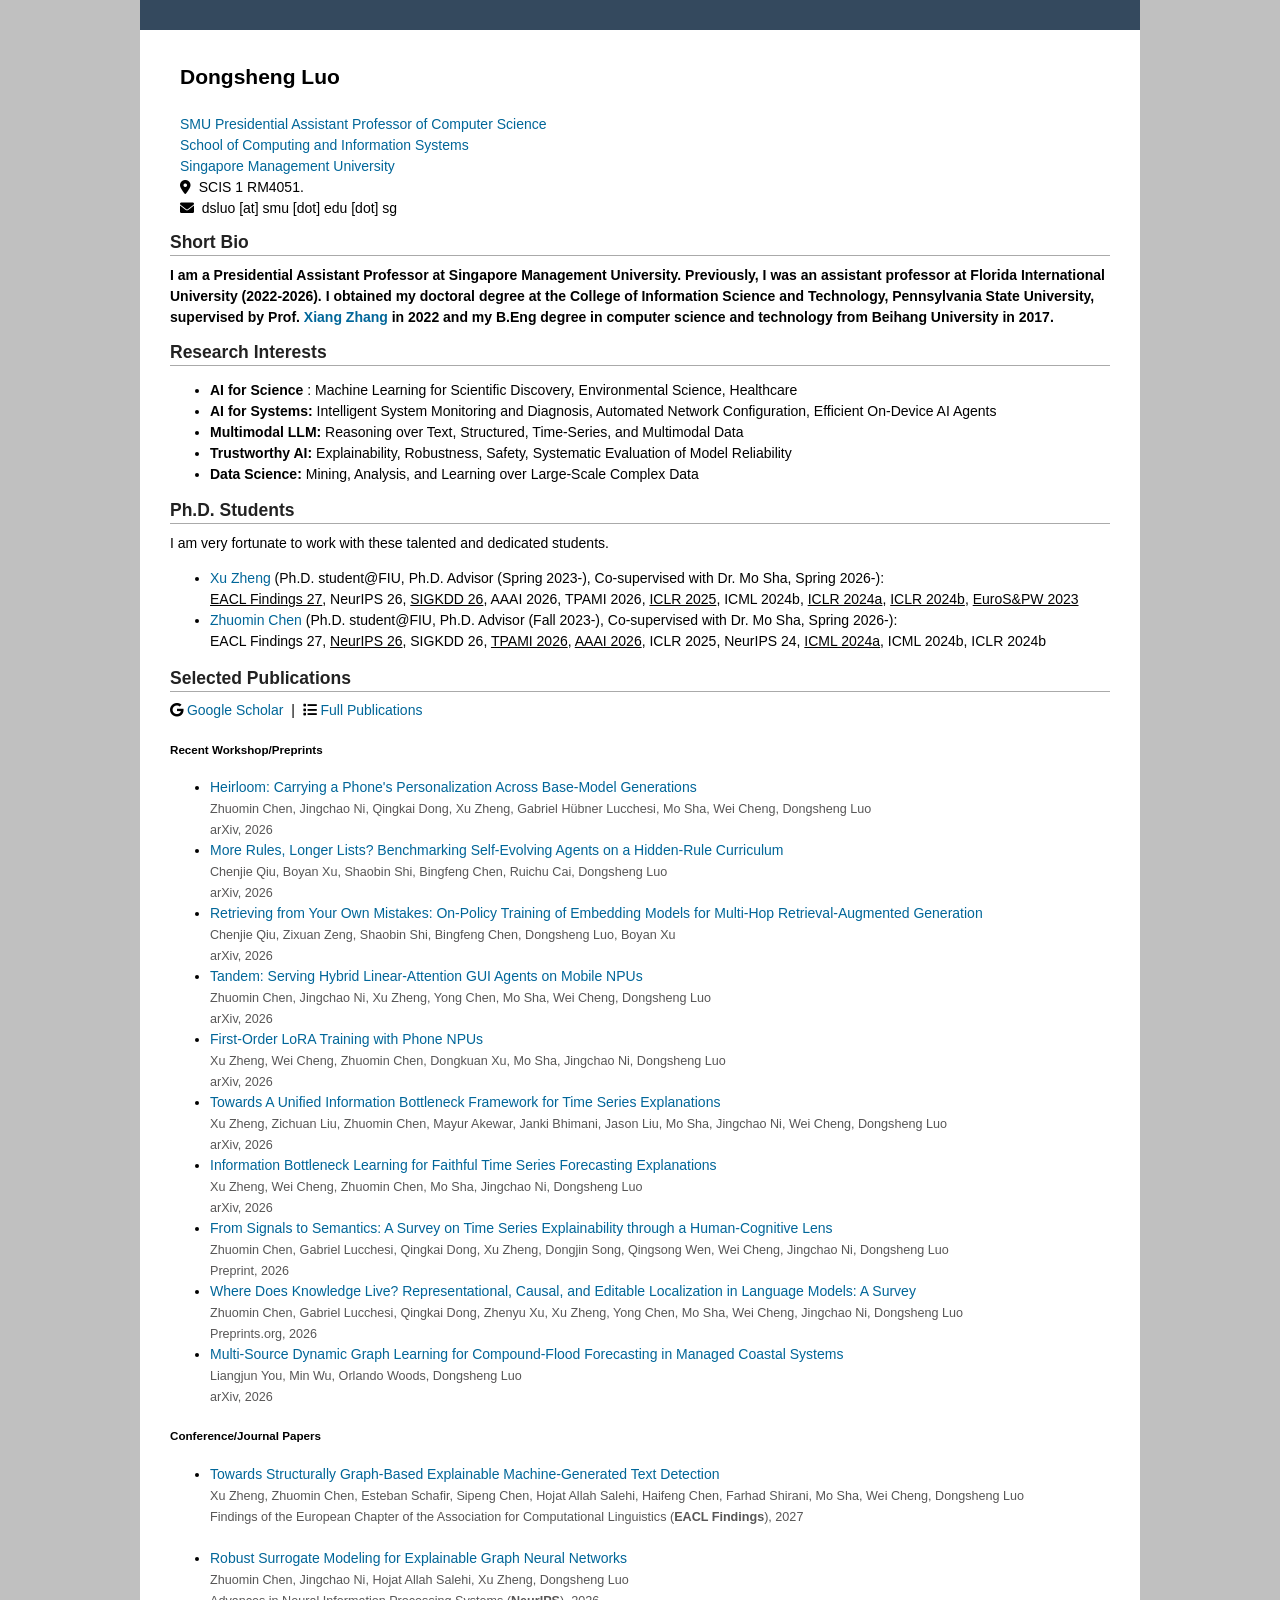
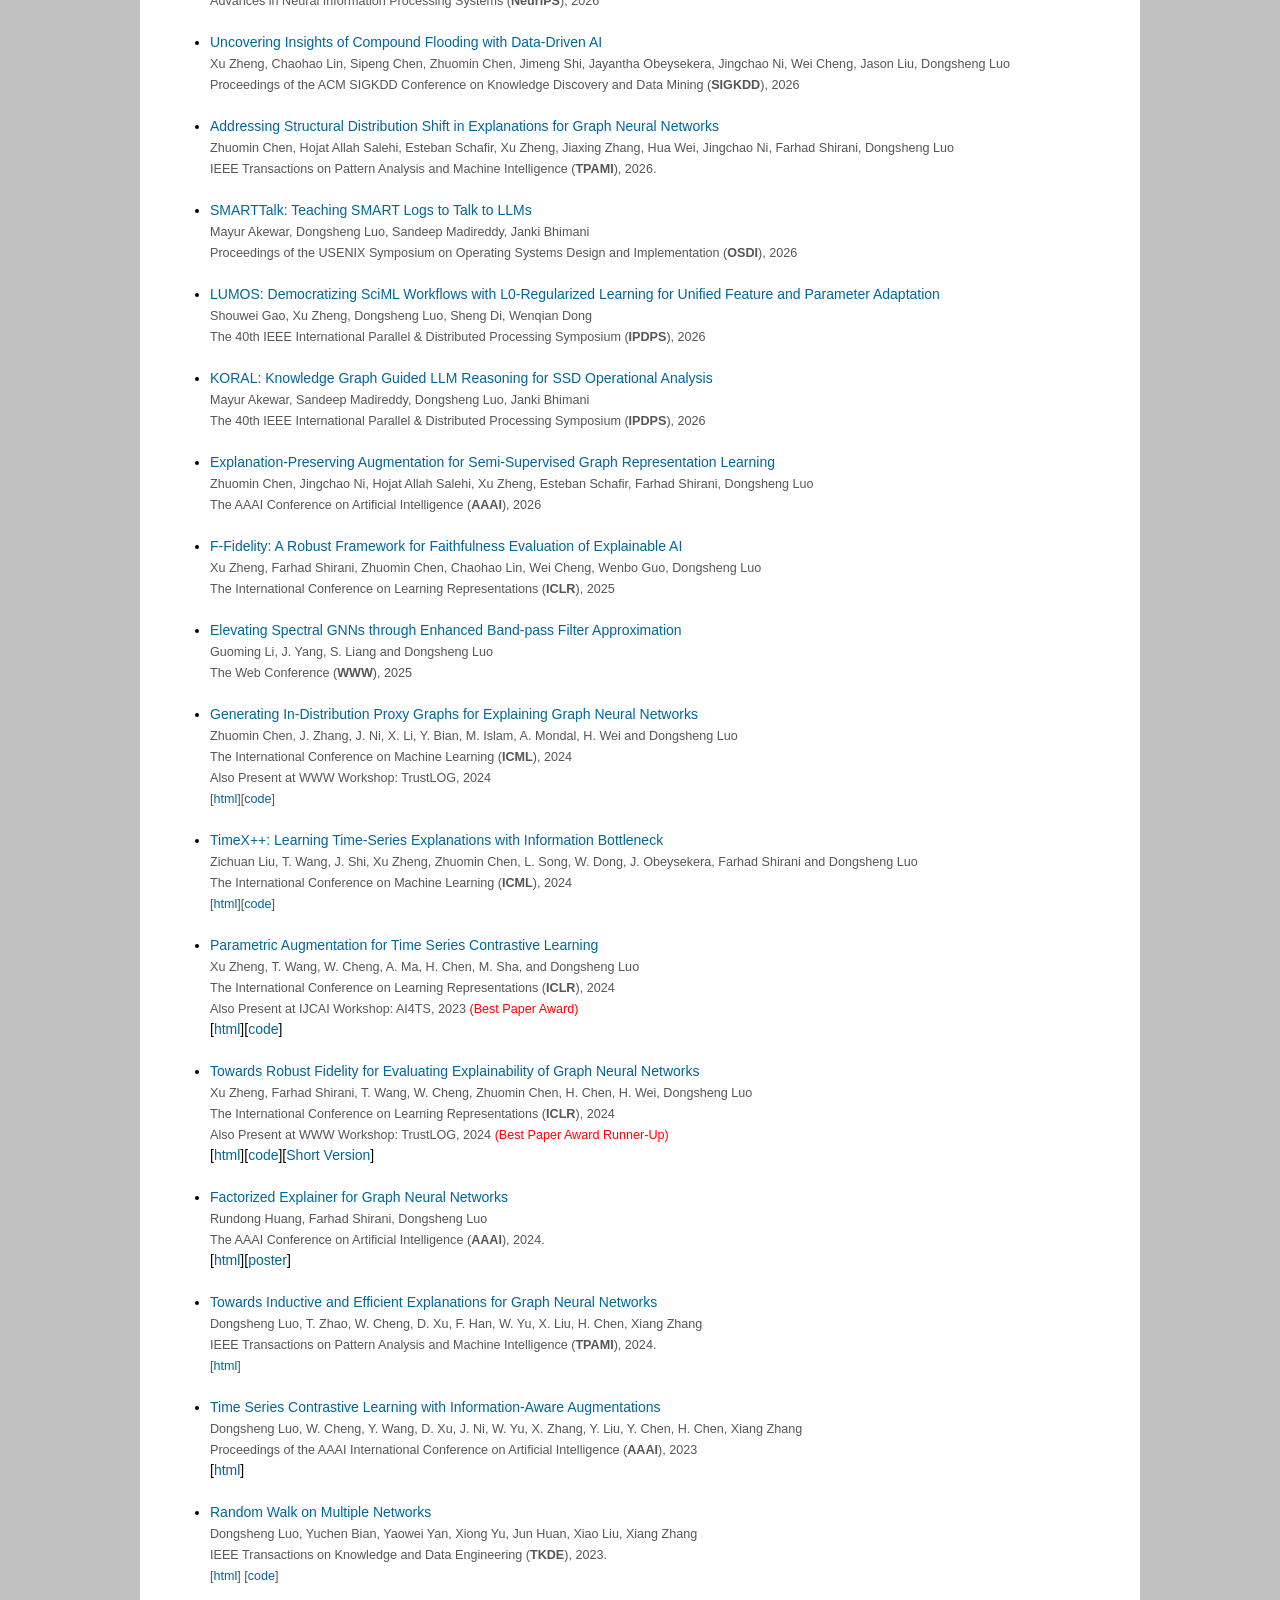
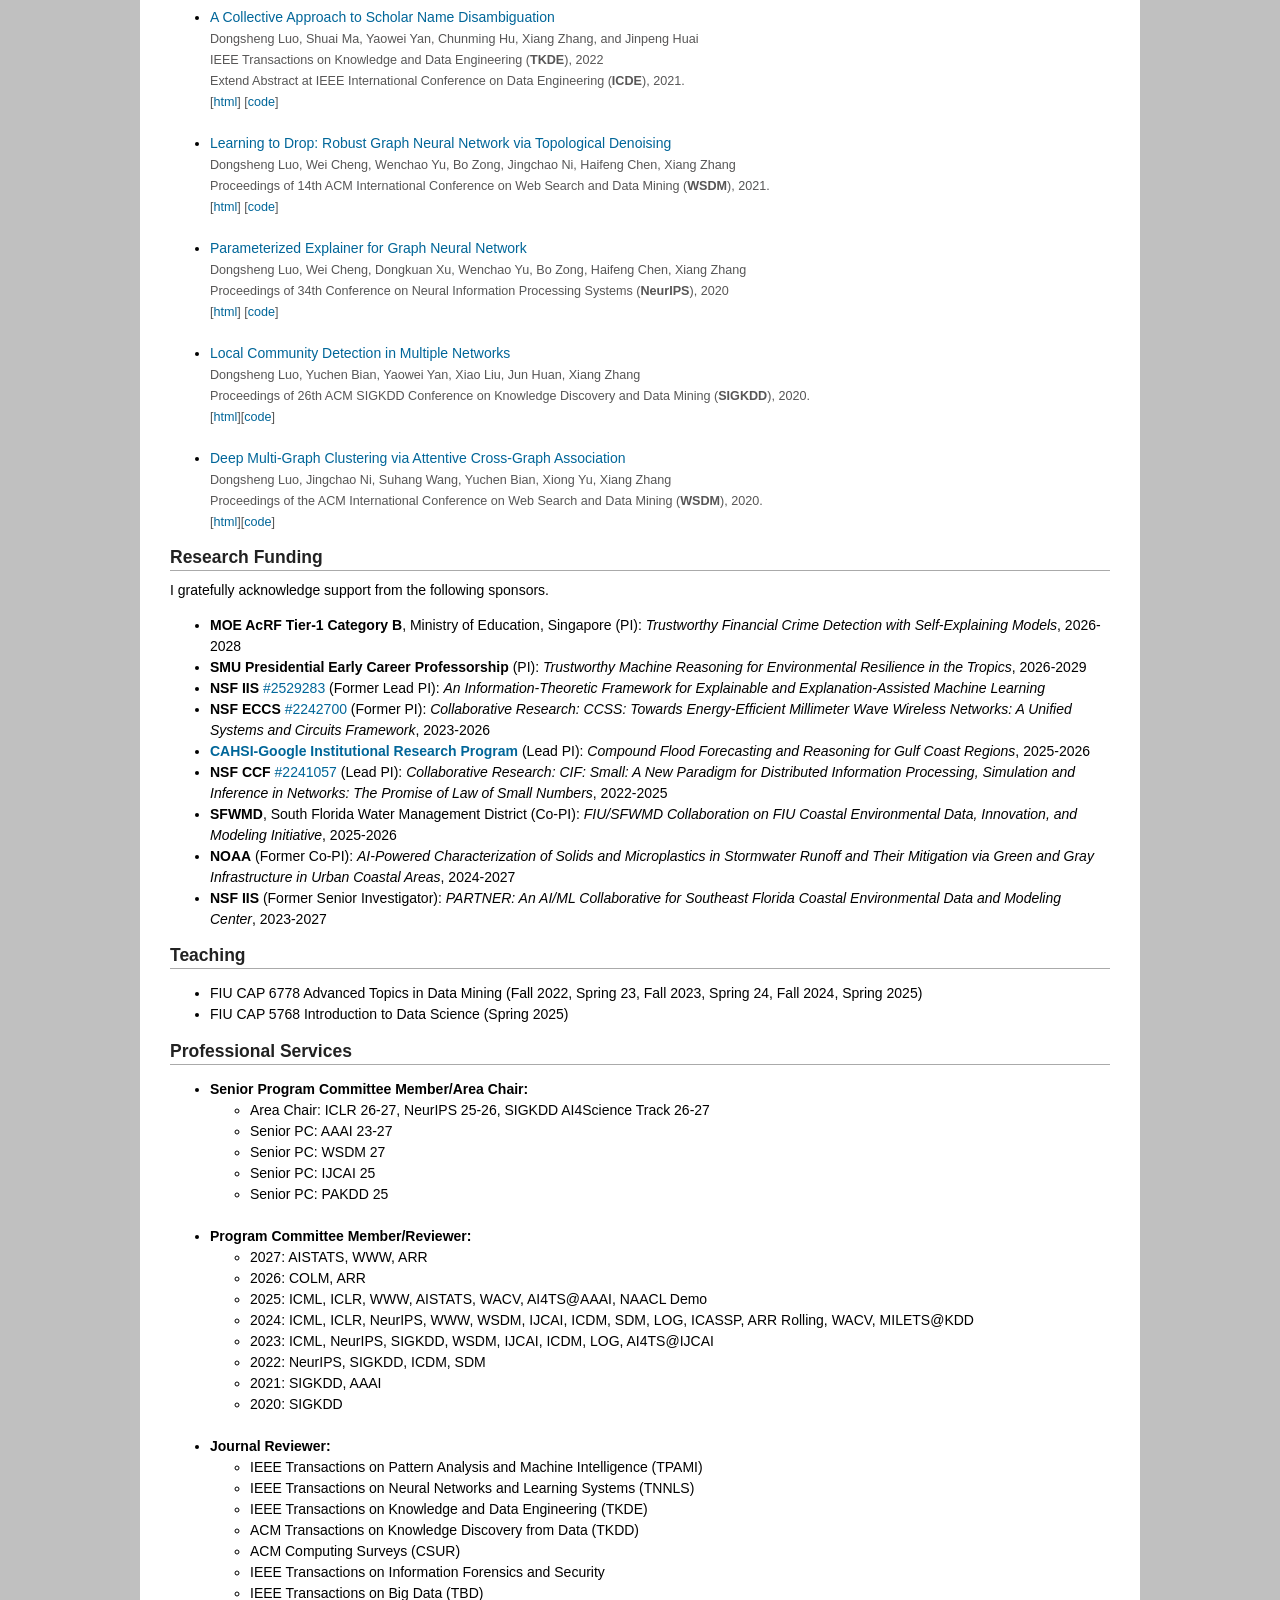
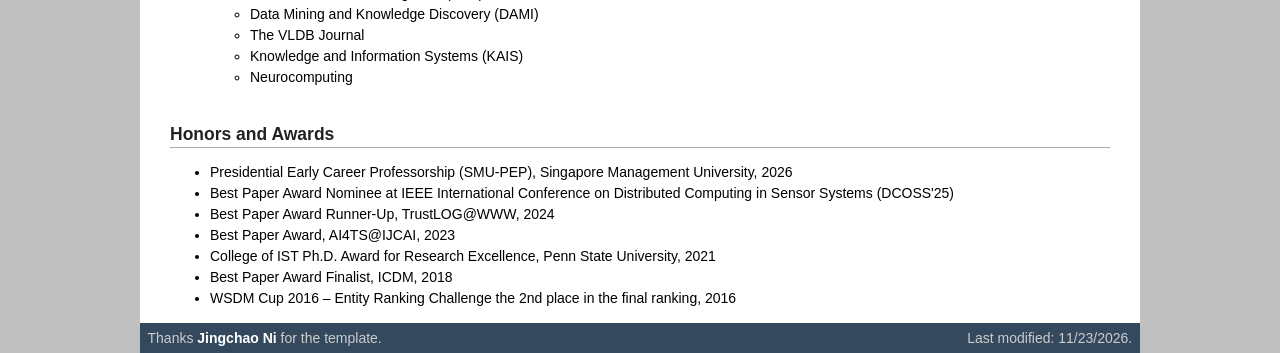
<file: index.html>
<!doctype html>
<html lang="{{ site.lang | default: "en-US" }}">
  <head>
    <meta charset="utf-8">
    <meta http-equiv="X-UA-Compatible" content="chrome=1">

    <link rel="stylesheet" type="text/css" href="style.css">
    <link rel="stylesheet" href="https://cdnjs.cloudflare.com/ajax/libs/font-awesome/6.0.0/css/all.min.css" integrity="sha512-9usAa10IRO0HhonpyAIVpjrylPvoDwiPUiKdWk5t3PyolY1cOd4DSE0Ga+ri4AuTroPR5aQvXU9xC6qOPnzFeg==" crossorigin="anonymous" referrerpolicy="no-referrer" />
    <link rel="shortcut icon" href="image/favicon.png">

    <title>Dongsheng Luo</title>
  </head>

  <div class="header"></div>
  
  <body>
    <div class="wrapper">
    <header>
      <table class="imgtable">
        <tr>
          <td>
          </td>
          <td>
              <h3>Dongsheng Luo</h3><br />
           <a href="https://computing.smu.edu.sg/faculty/profile/8626/luo-dongsheng-8626">
            SMU Presidential Assistant Professor of Computer Science </a> <br />
              <a href="https://computing.smu.edu.sg/">School of Computing and Information Systems</a><br />
              <a href="http://www.smu.edu.sg/">Singapore Management University</a><br />
            <i class="fa-solid fa-location-dot"></i>&nbsp; SCIS 1 RM4051.<br />
              <i class="fa-solid fa-envelope"></i>&nbsp; dsluo [at] smu [dot] edu [dot] sg
          </td>
        </tr>
      </table>
    </header>

    <section>

    <h2 id="header-3">Short Bio</h2>
      


<p><b>I am a Presidential Assistant Professor at Singapore Management University. Previously, I was an assistant professor at Florida International University (2022-2026). I obtained my doctoral degree at the College of Information Science and Technology, Pennsylvania State University, supervised by Prof. <a href="https://faculty.ist.psu.edu/xzz89/">Xiang Zhang</a> in 2022 and my B.Eng degree in computer science and technology from Beihang University in 2017.</b></p>

    <h2 id="header-3">Research Interests</h2>
      <ul>
      <li> <b> AI for Science </b>: Machine Learning for Scientific Discovery, Environmental Science, Healthcare</li>
      <li> <b> AI for Systems: </b> Intelligent System Monitoring and Diagnosis, Automated Network Configuration, Efficient On-Device AI Agents</li>
      <li> <b> Multimodal LLM: </b> Reasoning over Text, Structured, Time-Series, and Multimodal Data</li>
      <li> <b> Trustworthy AI: </b> Explainability, Robustness, Safety, Systematic Evaluation of Model Reliability</li>
      <li> <b> Data Science: </b> Mining, Analysis, and Learning over Large-Scale Complex Data</li>
      </ul>


    <h2 id="header-3">Ph.D. Students</h2>
    <p>I am very fortunate to work with these talented and dedicated students.</p>
    <ul>
      <li><a href="https://scholar.google.com/citations?user=TMu7RcwAAAAJ&hl=en"> Xu Zheng </a> (Ph.D. student@FIU, Ph.D. Advisor (Spring 2023-), Co-supervised with Dr. Mo Sha, Spring 2026-):<br>
        <u>EACL Findings 27</u>, NeurIPS 26, <u>SIGKDD 26</u>, AAAI 2026, TPAMI 2026, <u>ICLR 2025</u>, ICML 2024b, <u>ICLR 2024a</u>, <u>ICLR 2024b</u>, <u>EuroS&PW 2023</u></li>
      <li><a href="https://scholar.google.com/citations?user=AICXb3IAAAAJ&hl=en">Zhuomin Chen </a> (Ph.D. student@FIU, Ph.D. Advisor (Fall 2023-), Co-supervised with Dr. Mo Sha, Spring 2026-):<br>
        EACL Findings 27, <u>NeurIPS 26</u>, SIGKDD 26, <u>TPAMI 2026</u>, <u>AAAI 2026</u>, ICLR 2025, NeurIPS 24, <u>ICML 2024a</u>, ICML 2024b, ICLR 2024b</li>
    </ul>


    <h2 id="header-3">Selected Publications</h2>

<p><i class="fa-brands fa-google"></i> <a href="https://scholar.google.com/citations?hl=en&user=6Ih5XVkAAAAJ&view_op=list_works&sortby=pubdate">Google Scholar</a> &nbsp;|&nbsp; <i class="fa-solid fa-list"></i> <a href="full_publications.html">Full Publications</a></p>

    <h5 id="header-4">Recent Workshop/Preprints</h2>
     
     <ul>
     <li>
        <a href="https://arxiv.org/abs/2611.00650">Heirloom: Carrying a Phone's Personalization Across Base-Model Generations</a><br/>
        <l> Zhuomin Chen, Jingchao Ni, Qingkai Dong, Xu Zheng, Gabriel Hübner Lucchesi, Mo Sha, Wei Cheng, Dongsheng Luo
        <br/>
        arXiv, 2026
      </li>
     <li>
        <a href="https://arxiv.org/abs/2610.40758">More Rules, Longer Lists? Benchmarking Self-Evolving Agents on a Hidden-Rule Curriculum</a><br/>
        <l> Chenjie Qiu, Boyan Xu, Shaobin Shi, Bingfeng Chen, Ruichu Cai, Dongsheng Luo
        <br/>
        arXiv, 2026
      </li>
     <li>
        <a href="https://arxiv.org/abs/2610.40409">Retrieving from Your Own Mistakes: On-Policy Training of Embedding Models for Multi-Hop Retrieval-Augmented Generation</a><br/>
        <l> Chenjie Qiu, Zixuan Zeng, Shaobin Shi, Bingfeng Chen, Dongsheng Luo, Boyan Xu
        <br/>
        arXiv, 2026
      </li>
     <li>
        <a href="https://arxiv.org/abs/2610.26660">Tandem: Serving Hybrid Linear-Attention GUI Agents on Mobile NPUs</a><br/>
        <l> Zhuomin Chen, Jingchao Ni, Xu Zheng, Yong Chen, Mo Sha, Wei Cheng, Dongsheng Luo
        <br/>
        arXiv, 2026
      </li>
     <li>
        <a href="https://arxiv.org/abs/2610.24816">First-Order LoRA Training with Phone NPUs</a><br/>
        <l> Xu Zheng, Wei Cheng, Zhuomin Chen, Dongkuan Xu, Mo Sha, Jingchao Ni, Dongsheng Luo
        <br/>
        arXiv, 2026
      </li>
     <li>
        <a href="https://arxiv.org/abs/2608.25897">Towards A Unified Information Bottleneck Framework for Time Series Explanations</a><br/>
        <l> Xu Zheng, Zichuan Liu, Zhuomin Chen, Mayur Akewar, Janki Bhimani, Jason Liu, Mo Sha, Jingchao Ni, Wei Cheng, Dongsheng Luo
        <br/>
        arXiv, 2026
      </li>
      <li>
        <a href="https://arxiv.org/abs/2607.28124">Information Bottleneck Learning for Faithful Time Series Forecasting Explanations</a><br/>
        <l> Xu Zheng, Wei Cheng, Zhuomin Chen, Mo Sha, Jingchao Ni, Dongsheng Luo
        <br/>
        arXiv, 2026
      </li>
     <li>
        <a href="https://www.techrxiv.org/users/1011574/articles/1371688-from-signals-to-semantics-a-survey-on-time-series-explainability-through-a-human-cognitive-lens">From Signals to Semantics: A Survey on Time Series Explainability through a Human-Cognitive Lens</a><br/>
        <l>Zhuomin Chen, Gabriel Lucchesi, Qingkai Dong, Xu Zheng, Dongjin Song, Qingsong Wen, Wei Cheng, Jingchao Ni, Dongsheng Luo
        <br/>
          Preprint, 2026
      </li>
      <li>
        <a href="https://doi.org/10.20944/preprints202608.1605.v1">Where Does Knowledge Live? Representational, Causal, and Editable Localization in Language Models: A Survey</a><br/>
        <l> Zhuomin Chen, Gabriel Lucchesi, Qingkai Dong, Zhenyu Xu, Xu Zheng, Yong Chen, Mo Sha, Wei Cheng, Jingchao Ni, Dongsheng Luo
        <br/>
        Preprints.org, 2026
      </li>
       <li>
        <a href="https://arxiv.org/abs/2608.01775">Multi-Source Dynamic Graph Learning for Compound-Flood Forecasting in Managed Coastal Systems</a><br/>
        <l> Liangjun You, Min Wu, Orlando Woods, Dongsheng Luo
        <br/>
        arXiv, 2026
      </li>
      </ul> 

    <h5 id="header-4">Conference/Journal Papers</h2>
    <ul>
      <li>
        <a href="https://arxiv.org/abs/2505.12507">Towards Structurally Graph-Based Explainable Machine-Generated Text Detection</a><br/>
        <l>Xu Zheng, Zhuomin Chen, Esteban Schafir, Sipeng Chen, Hojat Allah Salehi, Haifeng Chen, Farhad Shirani, Mo Sha, Wei Cheng, Dongsheng Luo<br/>
        Findings of the European Chapter of the Association for Computational Linguistics (<b>EACL Findings</b>), 2027</l>
      </li>

      <br/>

      <li>
        <a href="https://arxiv.org/abs/2508.01925">Robust Surrogate Modeling for Explainable Graph Neural Networks</a><br/>
        <l>Zhuomin Chen, Jingchao Ni, Hojat Allah Salehi, Xu Zheng, Dongsheng Luo<br/>
        Advances in Neural Information Processing Systems (<b>NeurIPS</b>), 2026</l>
      </li>

      <br/>

      <li>
        <a href="https://arxiv.org/abs/2506.04281">Uncovering Insights of Compound Flooding with Data-Driven AI</a><br/>
        <l>Xu Zheng, Chaohao Lin, Sipeng Chen, Zhuomin Chen, Jimeng Shi, Jayantha Obeysekera, Jingchao Ni, Wei Cheng,  Jason Liu, Dongsheng Luo<br/>
        Proceedings of the ACM SIGKDD Conference on Knowledge Discovery and Data Mining (<b>SIGKDD</b>), 2026</l>
      </li>
      
      <br/> 

      
      <li>
        <a href="#">Addressing Structural Distribution Shift in Explanations for Graph Neural Networks</a><br/>
        <l> Zhuomin Chen, Hojat Allah Salehi, Esteban Schafir, Xu Zheng, Jiaxing Zhang, Hua Wei, Jingchao Ni, Farhad Shirani, Dongsheng Luo</a><br/>
          IEEE Transactions on Pattern Analysis and Machine Intelligence (<b>TPAMI</b>), 2026. <br/>
      </li>
      <br/>
      <li>
        <a href="https://www.usenix.org/conference/osdi26/presentation/akewar">SMARTTalk: Teaching SMART Logs to Talk to LLMs</a><br/>
        <l>Mayur Akewar, Dongsheng Luo, Sandeep Madireddy, Janki Bhimani<br/>
        Proceedings of the USENIX Symposium on Operating Systems Design and Implementation (<b>OSDI</b>), 2026</l>
      </li>
      <br/>
      <li>
        <a href="https://arxiv.org/abs/2602.22537">LUMOS: Democratizing SciML Workflows with L0-Regularized Learning for Unified Feature and Parameter Adaptation</a><br/>
        <l>Shouwei Gao, Xu Zheng, Dongsheng Luo, Sheng Di, Wenqian Dong<br/>
        The 40th IEEE International Parallel &amp; Distributed Processing Symposium (<b>IPDPS</b>), 2026</l>
      </li>
      <br/>
      <li>
        <a href="https://arxiv.org/abs/2602.10246">KORAL: Knowledge Graph Guided LLM Reasoning for SSD Operational Analysis</a><br/>
        <l>Mayur Akewar, Sandeep Madireddy, Dongsheng Luo, Janki Bhimani<br/>
        The 40th IEEE International Parallel &amp; Distributed Processing Symposium (<b>IPDPS</b>), 2026</l>
      </li>
      <br/>
      <li>
        <a href="https://arxiv.org/abs/2410.12657">Explanation-Preserving Augmentation for Semi-Supervised Graph Representation Learning</a><br/>
        <l> Zhuomin Chen, Jingchao Ni, Hojat Allah Salehi, Xu Zheng, Esteban Schafir, Farhad Shirani, Dongsheng Luo</a><br/>
        The AAAI Conference on Artificial Intelligence (<b>AAAI</b>), 2026<br>
      </li>
      <br/>
      <li>
        <a href="https://openreview.net/forum?id=X0r4BN50Dv">F-Fidelity: A Robust Framework for Faithfulness Evaluation of Explainable AI</a><br/>
        <l> Xu Zheng, Farhad Shirani, Zhuomin Chen, Chaohao Lin, Wei Cheng, Wenbo Guo, Dongsheng Luo</a><br/>
        The International Conference on Learning Representations (<b>ICLR</b>), 2025<br>
      </li>
      <br/>
      <li>
        <a href="https://arxiv.org/abs/2404.15354">Elevating Spectral GNNs through Enhanced Band-pass Filter Approximation</a><br/>
        <l> Guoming Li, J. Yang, S. Liang and Dongsheng Luo
        <br/>The Web Conference (<b>WWW</b>), 2025<br/>
      </li>
      <br/>
      <li>
        <a href="https://arxiv.org/abs/2402.02036">Generating In-Distribution Proxy Graphs for Explaining Graph Neural Networks</a><br/>
        <l> Zhuomin Chen, J. Zhang, J. Ni, X. Li, Y. Bian, M. Islam, A. Mondal, H. Wei and Dongsheng Luo
          <br/>The International Conference on Machine Learning (<b>ICML</b>), 2024<br/>
          Also Present at WWW Workshop: TrustLOG, 2024<br/>
          [<a href="https://arxiv.org/html/2402.02036v2">html</a>][<a href="https://github.com/realMoana/ProxyExplainer">code</a>]<br/>
      </li>
<br/>
      <li>
        <a href="https://arxiv.org/abs/2405.09308">TimeX++: Learning Time-Series Explanations with Information Bottleneck</a><br/>
        <l> Zichuan Liu, T. Wang, J. Shi, Xu Zheng, Zhuomin Chen, L. Song, W. Dong, J. Obeysekera, Farhad Shirani and Dongsheng Luo
          <br/>The International Conference on Machine Learning (<b>ICML</b>), 2024<br/>
          [<a href="https://arxiv.org/html/2405.09308v1">html</a>][<a href="https://github.com/zichuan-liu/TimeXplusplus">code</a>]<br/>
      </li>
<br/>
      <li>
        <a href="https://arxiv.org/abs/2402.10434">Parametric Augmentation for Time Series Contrastive Learning</a><br/>
        <l>Xu Zheng, T. Wang, W. Cheng, A. Ma, H. Chen, M. Sha, and Dongsheng Luo<br/>
        The International Conference on Learning Representations (<b>ICLR</b>), 2024<br/>
        Also Present at IJCAI Workshop: AI4TS, 2023 <font color="red">(Best Paper Award)</font></l><br/>
        [<a href="https://arxiv.org/html/2402.10434v1">html</a>][<a href="https://github.com/AslanDing/AutoTCL">code</a>]<br/>
      </li>
      <br/>
      <li>
        <a href="https://arxiv.org/abs/2310.01820">Towards Robust Fidelity for Evaluating Explainability of Graph Neural Networks</a><br/>
        <l>Xu Zheng, Farhad Shirani, T. Wang, W. Cheng, Zhuomin Chen, H. Chen, H. Wei, Dongsheng Luo<br/>
        The International Conference on Learning Representations (<b>ICLR</b>), 2024<br>
        Also Present at WWW Workshop: TrustLOG, 2024 <font color="red">(Best Paper Award Runner-Up)</font></l><br/>
        [<a href="https://arxiv.org/html/2310.01820v2">html</a>][<a href="https://github.com/AslanDing/Fidelity">code</a>][<a href="https://trustai4s-lab.github.io/papers/TheWebConf24-robust%20fidelity.pdf">Short Version</a>]<br/>
      </li>
      <br/>
      <li>
        <a href="https://arxiv.org/abs/2312.05596">Factorized Explainer for Graph Neural Networks</a><br/>
        <l>Rundong Huang, Farhad Shirani, Dongsheng Luo<br/>
        The AAAI Conference on Artificial Intelligence (<b>AAAI</b>), 2024.</l><br/>
        [<a href="./papers/aaai24/html/cameraReady.html">html</a>][<a href="./papers/aaai24/poster.pdf">poster</a>]<br/>
      </li>
      <br/>
           <li>
        <a href="https://ieeexplore.ieee.org/abstract/document/10423141">Towards Inductive and Efficient Explanations for Graph Neural Networks</a><br/>
        <l>Dongsheng Luo, T. Zhao, W. Cheng, D. Xu, F. Han, W. Yu, X. Liu, H. Chen, Xiang Zhang
          <br/>
        IEEE Transactions on Pattern Analysis and Machine Intelligence (<b>TPAMI</b>), 2024. <br/>
        [<a href="./papers/pami24/Main.html">html</a>] <br/>
      </li> 
      <br/>
            <li>
        <a href="https://arxiv.org/abs/2303.11911">Time Series Contrastive Learning with Information-Aware Augmentations</a><br/>
        <l>Dongsheng Luo, W. Cheng, Y. Wang, D. Xu, J. Ni, W. Yu, X. Zhang, Y. Liu, Y. Chen, H. Chen, Xiang Zhang<br/>
        Proceedings of the AAAI International Conference on Artificial Intelligence (<b>AAAI</b>), 2023</l><br/>
        [<a href="./papers/aaai23/main.html">html</a>] <br/>
      </li>
      <br/>
      <li>
        <a href="https://arxiv.org/abs/2307.01637"> Random Walk on Multiple Networks</a><br/>
        <l>Dongsheng Luo, Yuchen Bian, Yaowei Yan, Xiong Yu, Jun Huan, Xiao Liu, Xiang Zhang<br/>
        IEEE Transactions on Knowledge and Data Engineering (<b>TKDE</b>), 2023. <br/>
        [<a href="./papers/tkde23/html/main.html">html</a>] [<a href="https://github.com/flyingdoog/RWM">code</a>]  <br/>
      </li>
            <br/>
      <li>
        <a href="https://ieeexplore.ieee.org/document/9147044">A Collective Approach to Scholar Name Disambiguation</a><br/>
        <l>Dongsheng Luo, Shuai Ma, Yaowei Yan, Chunming Hu, Xiang Zhang, and Jinpeng Huai<br/>
        IEEE Transactions on Knowledge and Data Engineering (<b>TKDE</b>), 2022<br/>
        Extend Abstract at IEEE International Conference on Data Engineering (<b>ICDE</b>), 2021.<br/>
        [<a href="./papers/tkde22/Namedis.html">html</a>]  [<a href="https://github.com/flyingdoog/NDCC">code</a>] <br/>
      </li>
      <br/>
      <li>
        <a href="https://arxiv.org/abs/2011.07057">Learning to Drop: Robust Graph Neural Network via Topological Denoising</a><br/>
        <l>Dongsheng Luo, Wei Cheng, Wenchao Yu, Bo Zong, Jingchao Ni, Haifeng Chen, Xiang Zhang<br/>
        Proceedings of 14th ACM International Conference on Web Search and Data Mining (<b>WSDM</b>), 2021.<br/>
        [<a href="./papers/wsdm21/html/main.html">html</a>]  [<a href="https://github.com/flyingdoog/PTDNet">code</a>]
      </li>
      <br/>
      <li>
        <a href="https://arxiv.org/abs/2011.04573">Parameterized Explainer for Graph Neural Network</a><br/>
        <l>Dongsheng Luo, Wei Cheng, Dongkuan Xu, Wenchao Yu, Bo Zong, Haifeng Chen, Xiang Zhang<br/>
        Proceedings of 34th Conference on Neural Information Processing Systems (<b>NeurIPS</b>), 2020 <br/>
        [<a href="./papers/neurips20/Main.html">html</a>]  [<a href="https://github.com/flyingdoog/PGExplainer">code</a>]</l>
      </li>
      <br/>
      <li>
        <a href="https://dl.acm.org/doi/10.1145/3394486.3403069">Local Community Detection in Multiple Networks</a><br/>
        <l>Dongsheng Luo, Yuchen Bian, Yaowei Yan, Xiao Liu, Jun Huan, Xiang Zhang<br/>
        Proceedings of 26th ACM SIGKDD Conference on Knowledge Discovery and Data Mining (<b>SIGKDD</b>), 2020.<br/>
        [<a href="./papers/kdd20/main.html">html</a>][<a href="https://github.com/flyingdoog/RWM">code</a>]
      </li>
    <br/>
      <li>
        <a href="https://dl.acm.org/doi/abs/10.1145/3336191.3371806">Deep Multi-Graph Clustering via Attentive Cross-Graph Association</a><br/>
        <l>Dongsheng Luo, Jingchao Ni, Suhang Wang, Yuchen Bian, Xiong Yu, Xiang Zhang<br/>
        Proceedings of the ACM International Conference on Web Search and Data Mining (<b>WSDM</b>), 2020.<br/>
        [<a href="./papers/wsdm20/main.html">html</a>][<a href="https://github.com/flyingdoog/DMGC">code</a>]
      </li>
    </ul>

    <h2 id="header-3">Research Funding</h2>
    <p>I gratefully acknowledge support from the following sponsors.</p>
    <ul>
      <li><b>MOE AcRF Tier-1 Category B</b>, Ministry of Education, Singapore (PI): <i>Trustworthy Financial Crime Detection with Self-Explaining Models</i>, 2026-2028</li>
      <li><b>SMU Presidential Early Career Professorship</b> (PI): <i>Trustworthy Machine Reasoning for Environmental Resilience in the Tropics</i>, 2026-2029</li>
      <li><b>NSF IIS</b> <a href="https://www.nsf.gov/awardsearch/showAward?AWD_ID=2529283">#2529283</a> (Former Lead PI): <i>An Information-Theoretic Framework for Explainable and Explanation-Assisted Machine Learning</i></li>
      <li><b>NSF ECCS</b> <a href="https://www.nsf.gov/awardsearch/showAward?AWD_ID=2242700">#2242700</a> (Former PI): <i>Collaborative Research: CCSS: Towards Energy-Efficient Millimeter Wave Wireless Networks: A Unified Systems and Circuits Framework</i>, 2023-2026</li>
      <li><b><a href="https://cahsi.utep.edu/cahsi-irp/">CAHSI-Google Institutional Research Program</a></b> (Lead PI): <i>Compound Flood Forecasting and Reasoning for Gulf Coast Regions</i>, 2025-2026</li>
      <li><b>NSF CCF</b> <a href="https://www.nsf.gov/awardsearch/showAward?AWD_ID=2241057">#2241057</a> (Lead PI): <i>Collaborative Research: CIF: Small: A New Paradigm for Distributed Information Processing, Simulation and Inference in Networks: The Promise of Law of Small Numbers</i>, 2022-2025</li>
      <li><b>SFWMD</b>, South Florida Water Management District (Co-PI): <i>FIU/SFWMD Collaboration on FIU Coastal Environmental Data, Innovation, and Modeling Initiative</i>, 2025-2026</li>
      <li><b>NOAA</b> (Former Co-PI): <i>AI-Powered Characterization of Solids and Microplastics in Stormwater Runoff and Their Mitigation via Green and Gray Infrastructure in Urban Coastal Areas</i>, 2024-2027</li>
      <li><b>NSF IIS</b> (Former Senior Investigator): <i>PARTNER: An AI/ML Collaborative for Southeast Florida Coastal Environmental Data and Modeling Center</i>, 2023-2027</li>
    </ul>

    <h2 id="header-3">Teaching</h2>
    <ul>
            <li>FIU CAP 6778 Advanced Topics in Data Mining (Fall 2022, Spring 23, Fall 2023, Spring 24, Fall 2024, Spring 2025)</li>
            <li>FIU CAP 5768 Introduction to Data Science (Spring 2025)</li>

    </ul>


    <h2 id="header-3">Professional Services</h2>

    <ul>
      <li>
        <b>Senior Program Committee Member/Area Chair:</b>
          <ul>
            <li>
              Area Chair: ICLR 26-27, NeurIPS 25-26, SIGKDD AI4Science Track 26-27
            </li>
            <li>
              Senior PC: AAAI 23-27
            </li>
            <li>
              Senior PC: WSDM 27
            </li>
            <li>
              Senior PC: IJCAI 25
            </li>
            <li>
              Senior PC: PAKDD 25
            </li>
          </ul>
      </li>
      <br/>
      <li>
        <b>Program Committee Member/Reviewer:</b>
          <ul>
            <li>2027: AISTATS, WWW, ARR</li>
            <li>2026: COLM, ARR</li>
            <li>2025: ICML, ICLR, WWW, AISTATS, WACV, AI4TS@AAAI, NAACL Demo</li>
            <li>2024: ICML, ICLR, NeurIPS, WWW, WSDM, IJCAI, ICDM, SDM, LOG, ICASSP, ARR Rolling, WACV, MILETS@KDD</li>
            <li>2023: ICML, NeurIPS, SIGKDD, WSDM, IJCAI, ICDM, LOG, AI4TS@IJCAI </li>
            <li>2022: NeurIPS, SIGKDD, ICDM, SDM</li>
            <li>2021: SIGKDD, AAAI</li>
            <li>2020: SIGKDD</li>
          </ul>
      </li>
      <br/>
      <li>
        <b>Journal Reviewer:</b>
          <ul>
            <li>IEEE Transactions on Pattern Analysis and Machine Intelligence (TPAMI)</li>
            <li>IEEE Transactions on Neural Networks and Learning Systems (TNNLS)</li>
            <li>IEEE Transactions on Knowledge and Data Engineering (TKDE)</li>
            <li>ACM Transactions on Knowledge Discovery from Data (TKDD)</li>
            <li>ACM Computing Surveys (CSUR)</li>
            <li>IEEE Transactions on Information Forensics and Security</li>
            <li>IEEE Transactions on Big Data (TBD)</li>
            <li>Data Mining and Knowledge Discovery (DAMI)</li>
            <li>The VLDB Journal</li>
            <li>Knowledge and Information Systems (KAIS)</li>
            <li>Neurocomputing</li>
          </ul>
      </li>
      <br/>
    </ul>

    <h2 id="header-3">Honors and Awards</h2>

    <ul>
      <li>Presidential Early Career Professorship (SMU-PEP), Singapore Management University, 2026</li>
      <li>Best Paper Award Nominee at IEEE International Conference on Distributed Computing in Sensor Systems (DCOSS'25)</li>
      <li>Best Paper Award Runner-Up, TrustLOG@WWW, 2024</li>
      <li>Best Paper Award, AI4TS@IJCAI, 2023</li>
      <li>College of IST Ph.D. Award for Research Excellence, Penn State University, 2021</li>
      <li>Best Paper Award Finalist, ICDM, 2018</li>
      <li>WSDM Cup 2016 – Entity Ranking Challenge the 2nd place in the final ranking, 2016</li>
    </ul>
    </section>
    </div>

    <footer>
      <p>&nbsp; Thanks <a href=https://nijingchao.github.io/>Jingchao Ni</a> for the template.</p>
      <p>Last modified: 11/23/2026. &nbsp;</p>
    </footer>

</body>

</html>
</file>
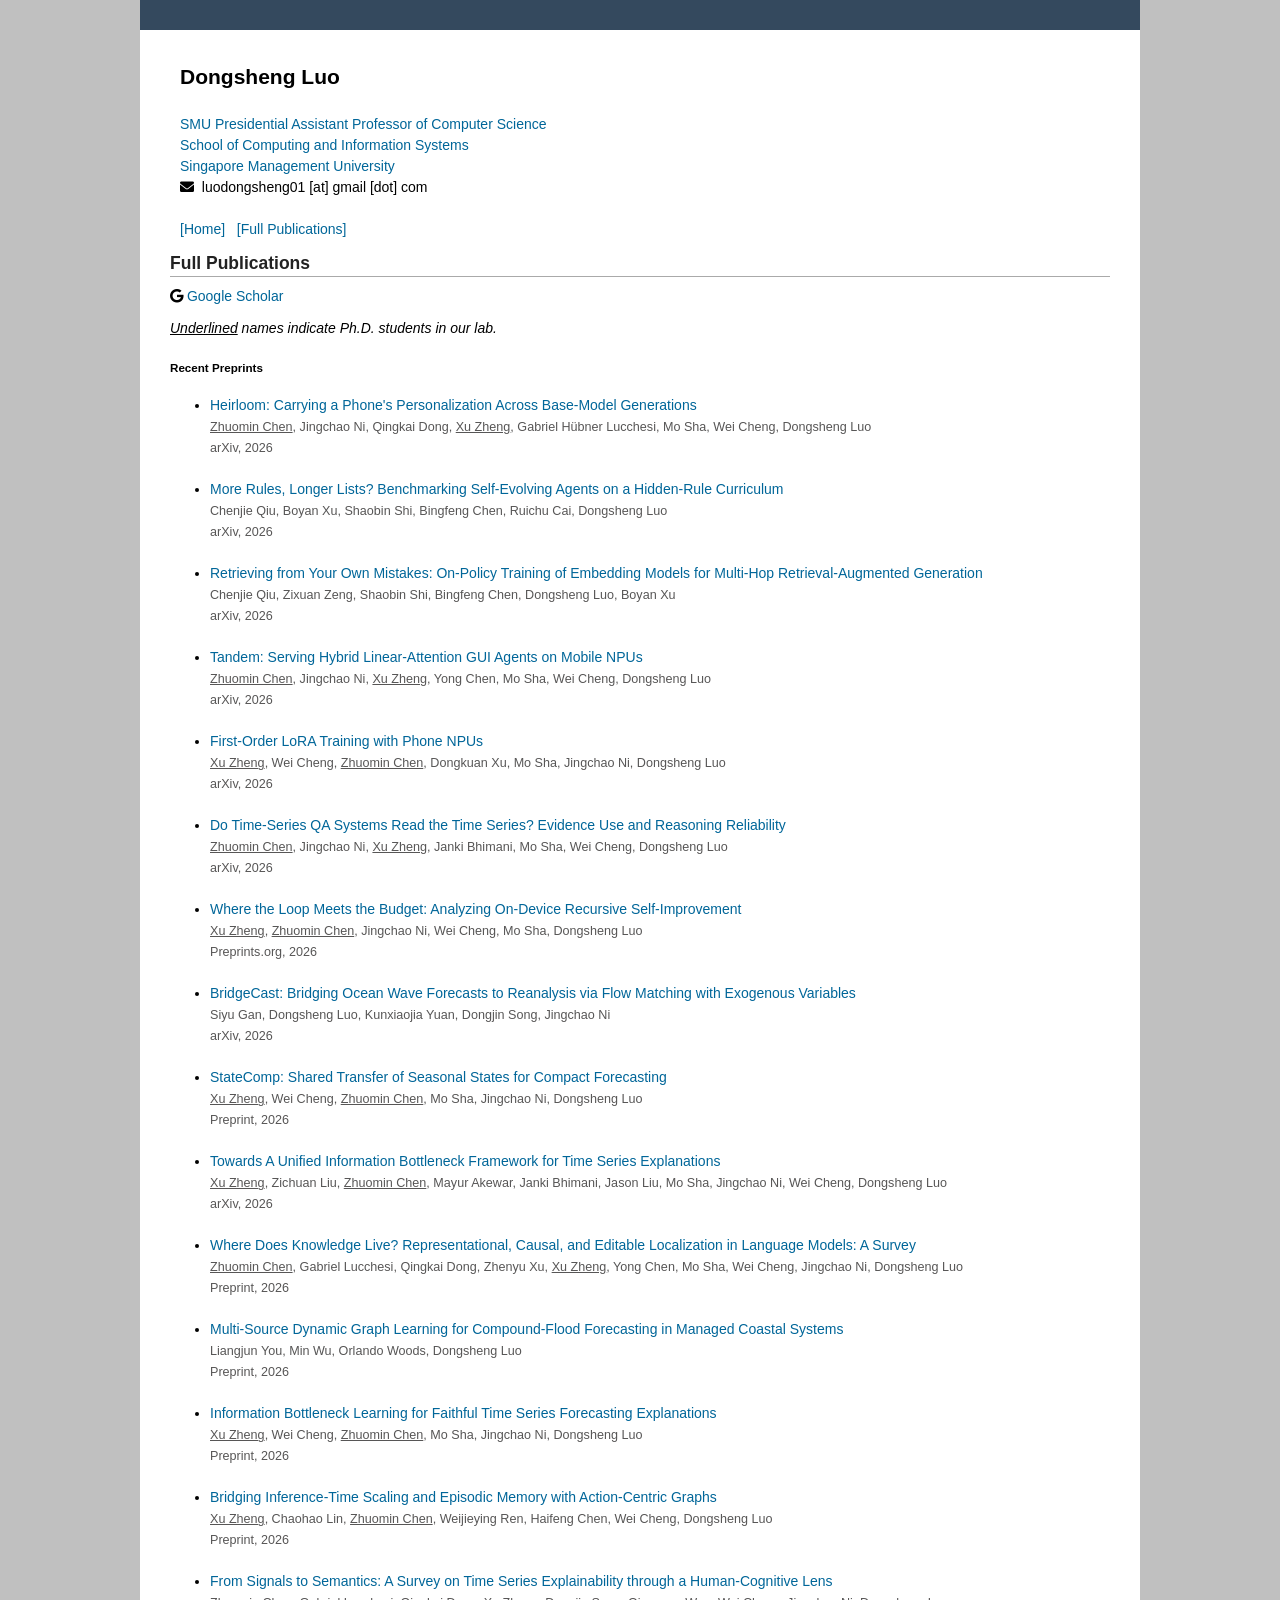
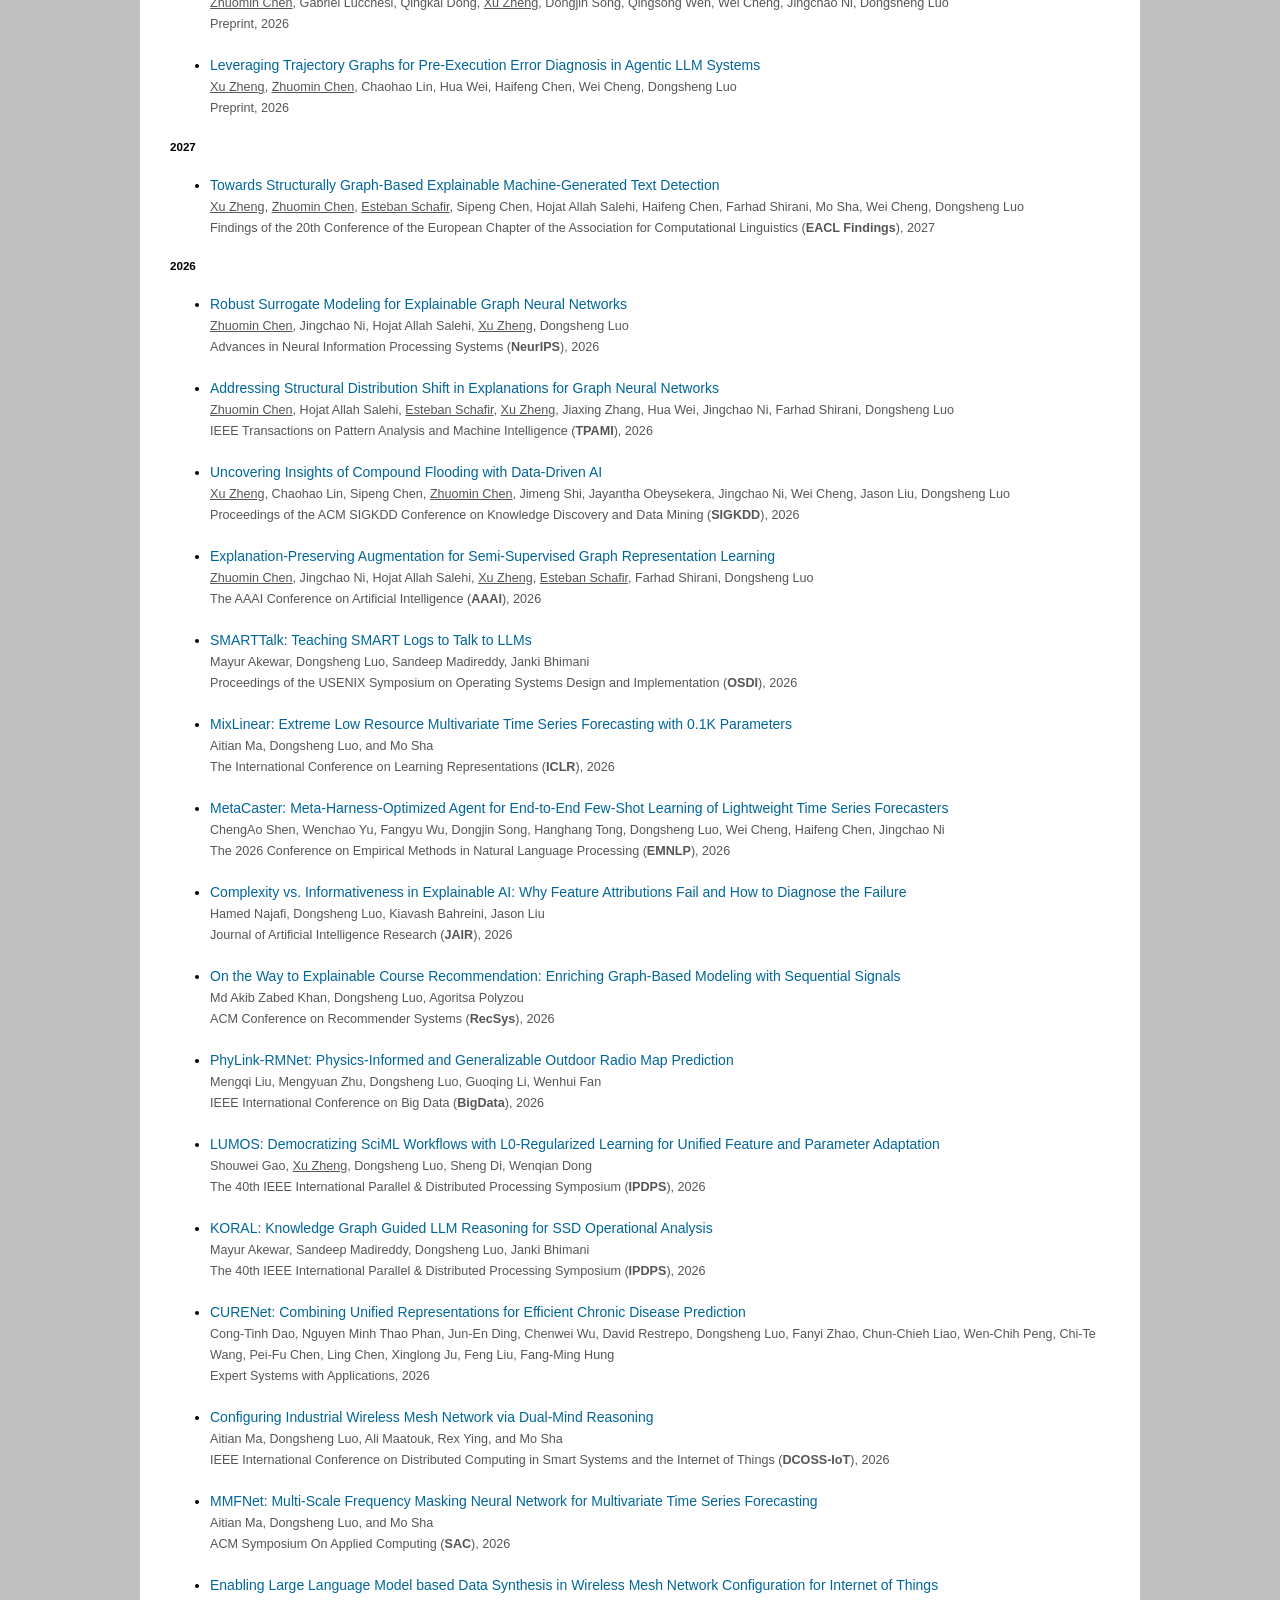
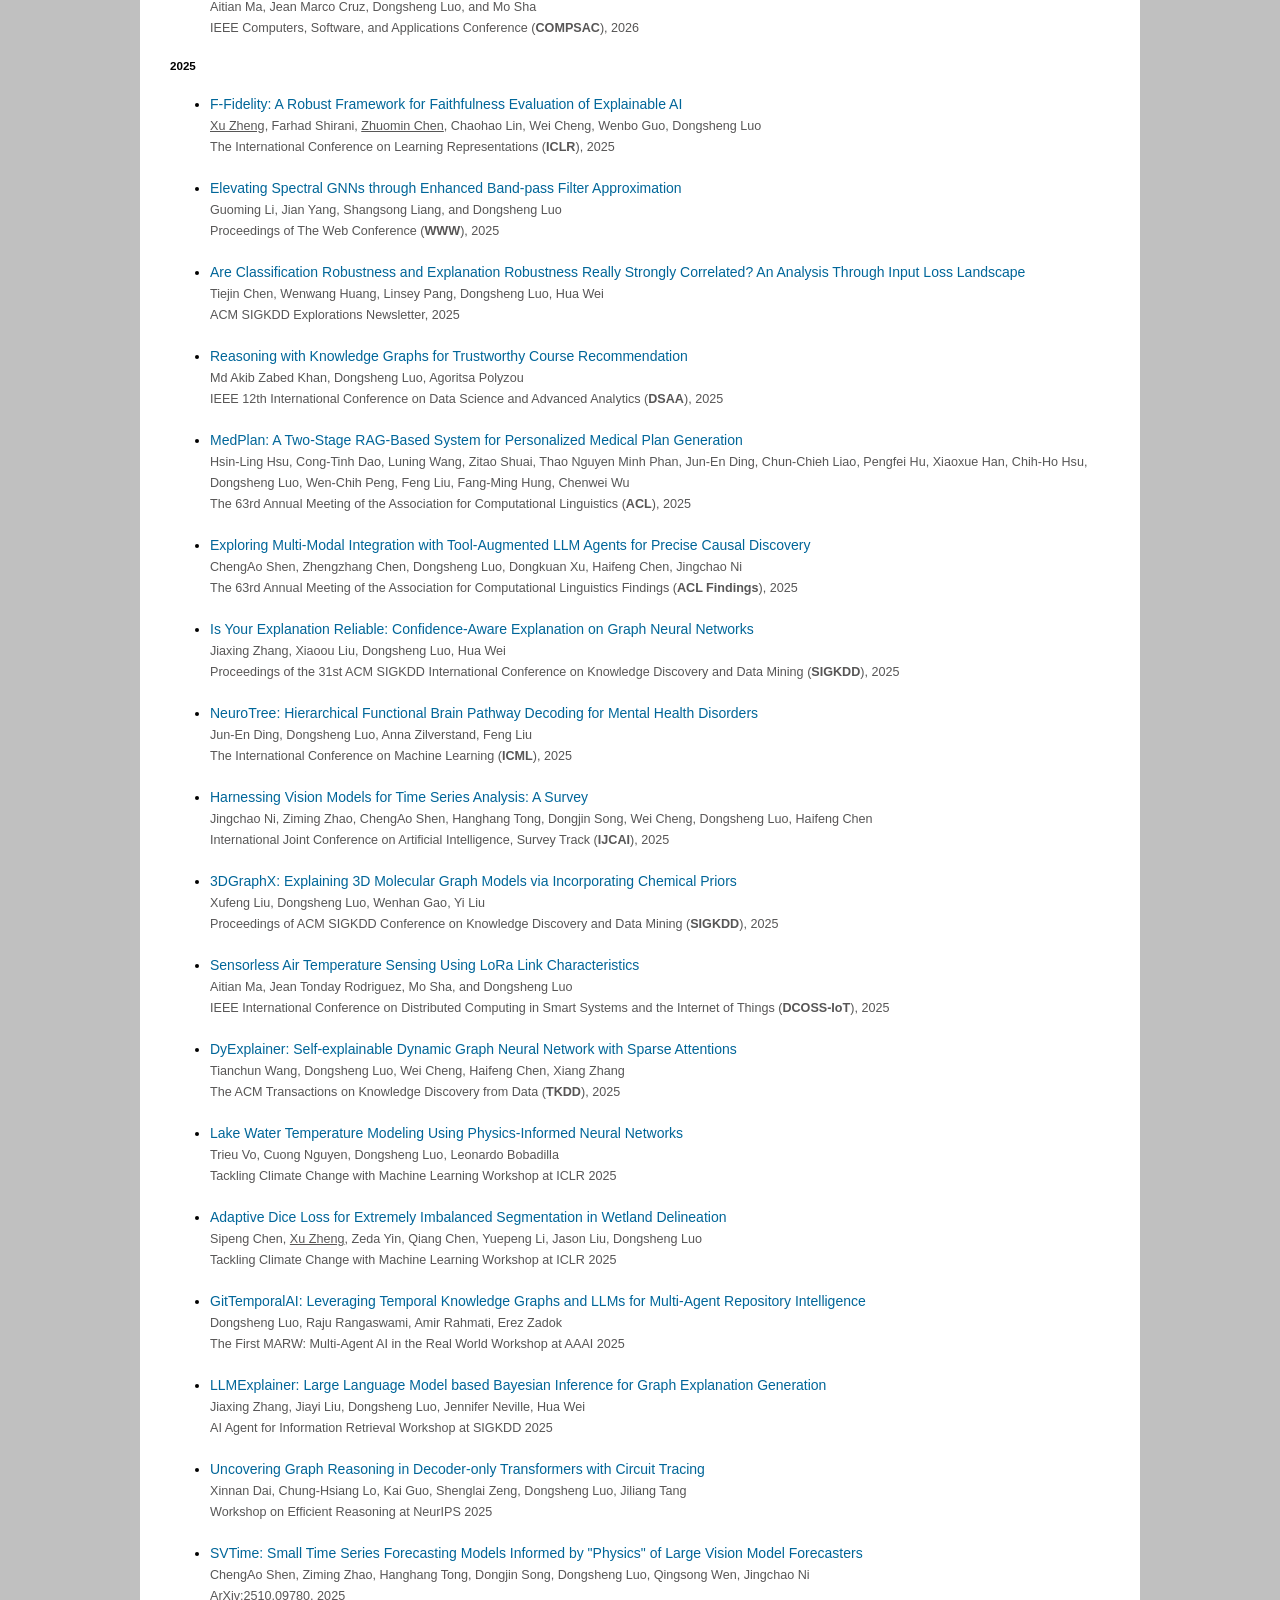
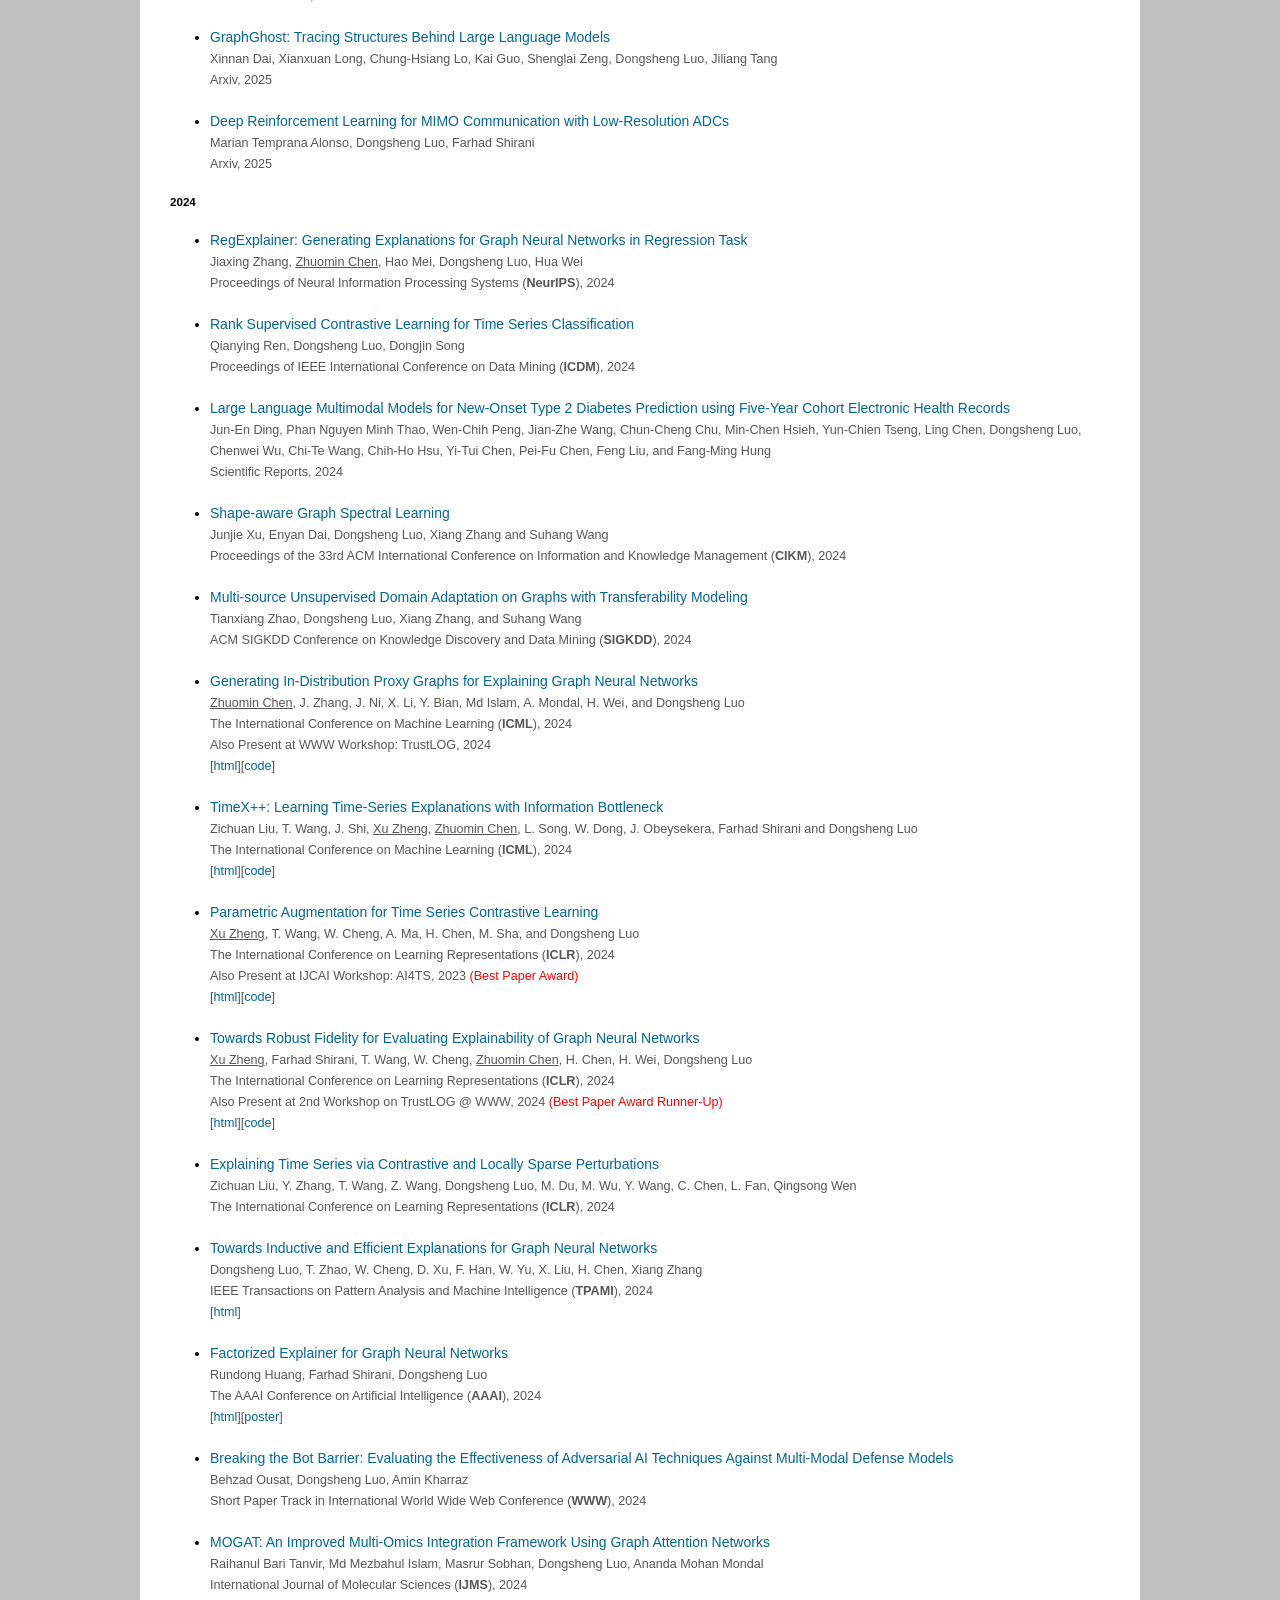
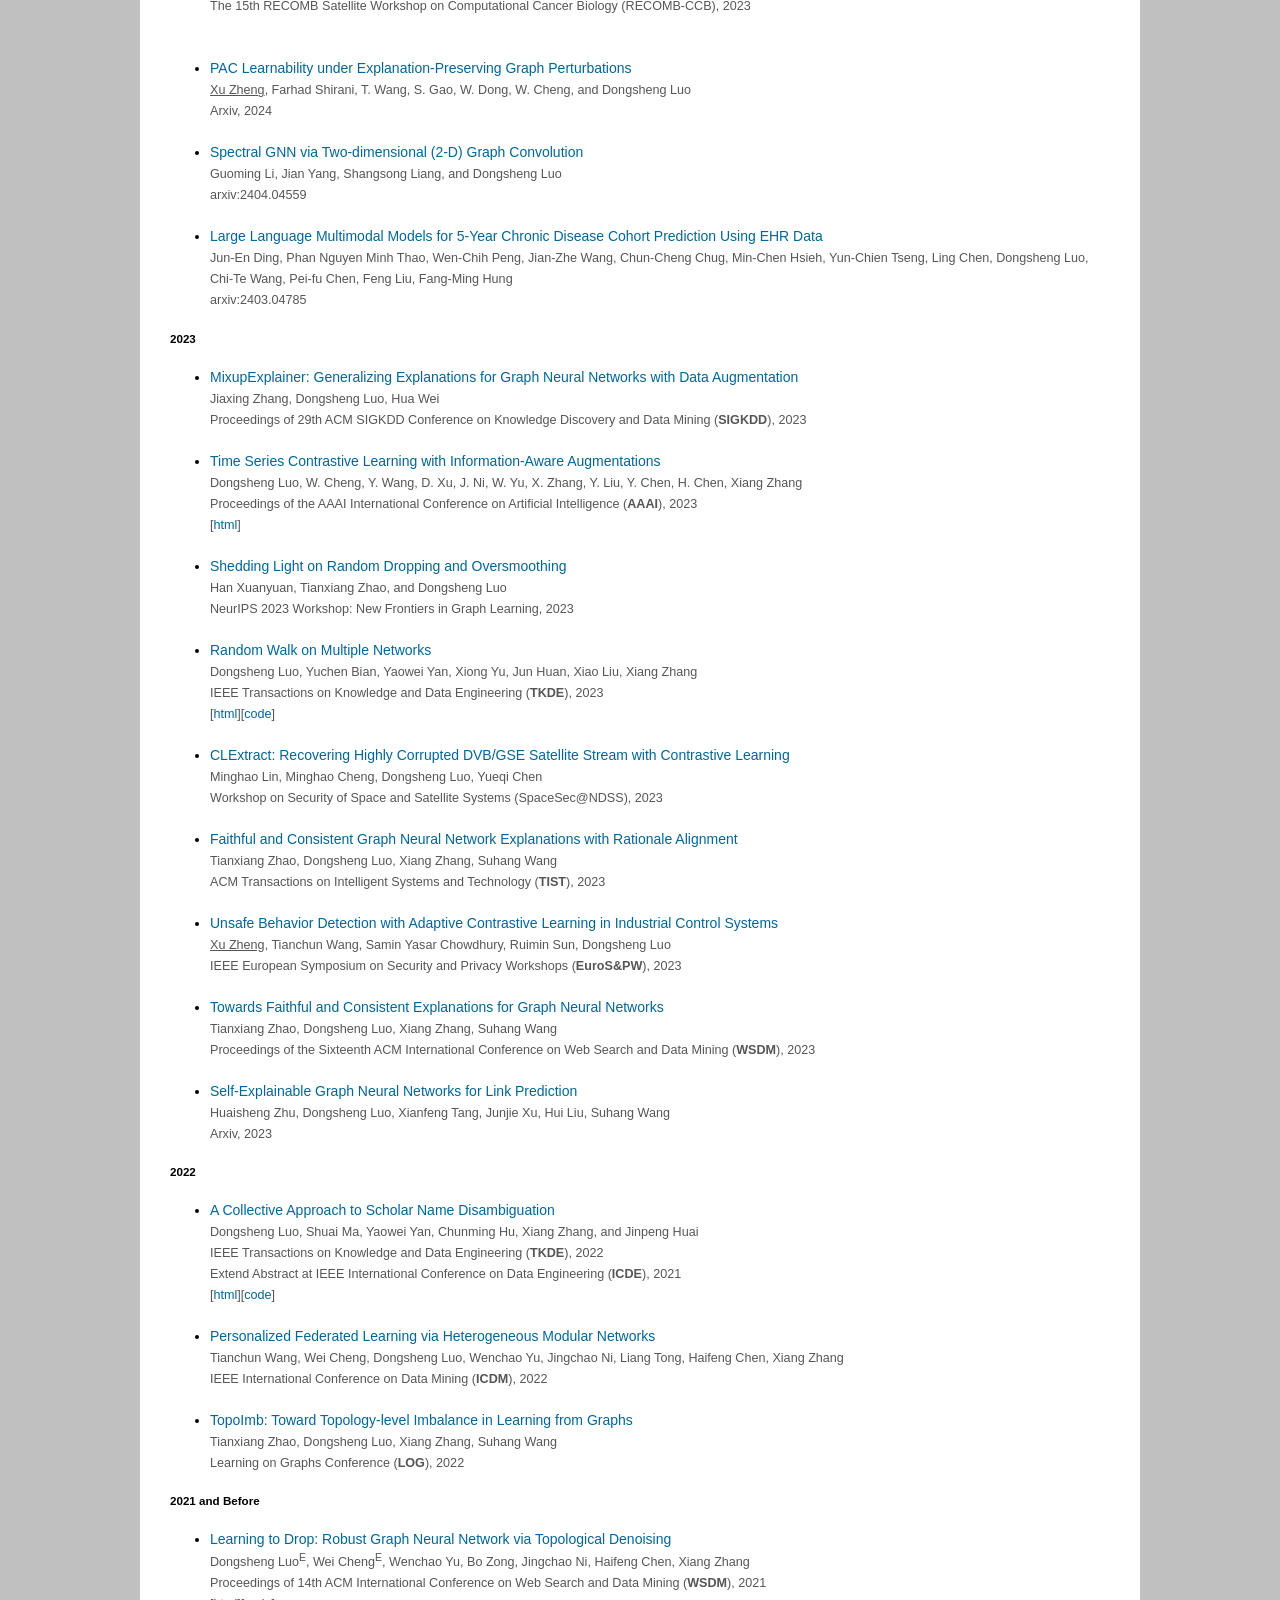
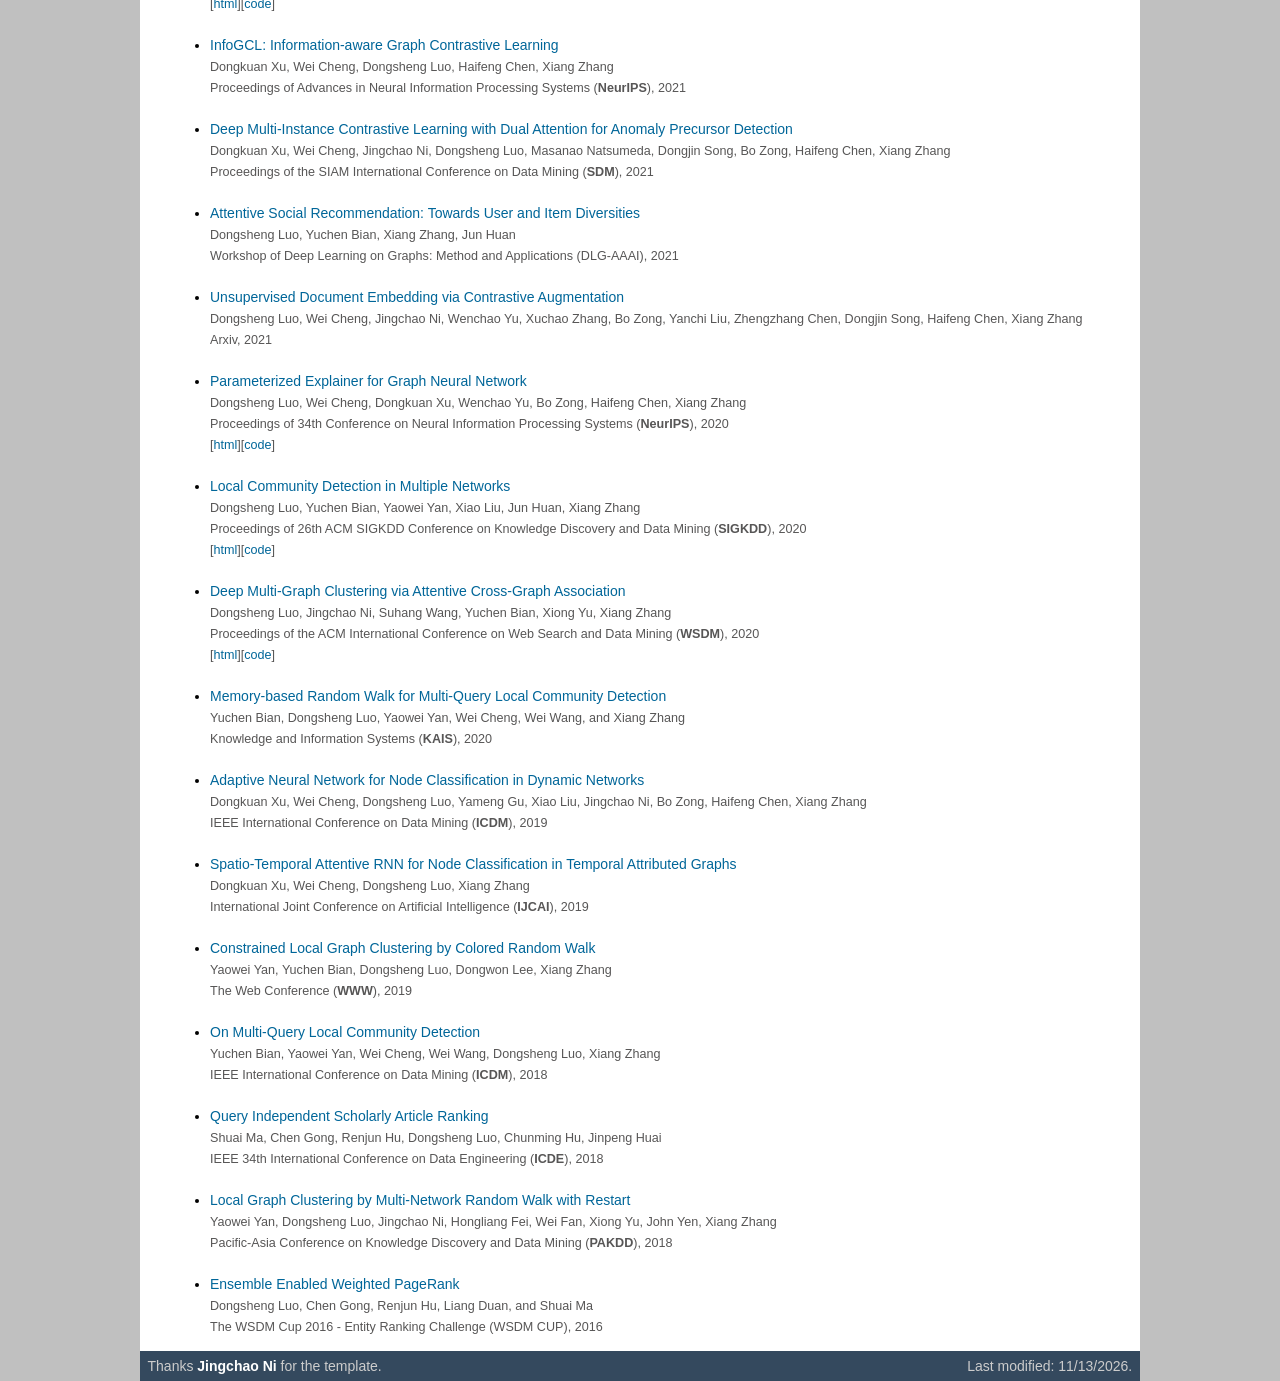
<file: full_publications.html>
<!doctype html>
<html lang="en-US">
  <head>
    <meta charset="utf-8">
    <meta http-equiv="X-UA-Compatible" content="chrome=1">

    <link rel="stylesheet" type="text/css" href="style.css">
    <link rel="stylesheet" href="https://cdnjs.cloudflare.com/ajax/libs/font-awesome/6.0.0/css/all.min.css" integrity="sha512-9usAa10IRO0HhonpyAIVpjrylPvoDwiPUiKdWk5t3PyolY1cOd4DSE0Ga+ri4AuTroPR5aQvXU9xC6qOPnzFeg==" crossorigin="anonymous" referrerpolicy="no-referrer" />
    <link rel="shortcut icon" href="image/favicon.png">

    <title>Dongsheng Luo - Full Publications</title>
  </head>

  <div class="header"></div>

  <body>
    <div class="wrapper">
    <header>
      <table class="imgtable">
        <tr>
          <td>
          </td>
          <td>
              <h3>Dongsheng Luo</h3><br />
              <a href="https://careers.smu.edu.sg/presidential-early-career-professorship/">
              SMU Presidential Assistant Professor of Computer Science </a> <br />
              <a href="https://computing.smu.edu.sg/">School of Computing and Information Systems</a><br />
              <a href="http://www.smu.edu.sg/">Singapore Management University</a><br />
              <i class="fa-solid fa-envelope"></i>&nbsp; luodongsheng01 [at] gmail [dot] com
              <br />
              <br />
              <a href="index.html">[Home]</a> &nbsp; <a href="full_publications.html">[Full Publications]</a>
          </td>
        </tr>
      </table>
    </header>

    <section>

    <h2 id="header-3">Full Publications</h2>

    <p><i class="fa-brands fa-google"></i> <a href="https://scholar.google.com/citations?hl=en&user=6Ih5XVkAAAAJ&view_op=list_works&sortby=pubdate">Google Scholar</a></p>

    <p><i><u>Underlined</u> names indicate Ph.D. students in our lab.</i></p>

    <h5 id="header-4">Recent Preprints</h5>
    <ul>
      <li>
        <a href="https://arxiv.org/abs/2611.00650">Heirloom: Carrying a Phone's Personalization Across Base-Model Generations</a><br/>
        <l><u>Zhuomin Chen</u>, Jingchao Ni, Qingkai Dong, <u>Xu Zheng</u>, Gabriel Hübner Lucchesi, Mo Sha, Wei Cheng, Dongsheng Luo<br/>
        arXiv, 2026</l>
      </li>
      <br/>
      <li>
        <a href="https://arxiv.org/abs/2610.40758">More Rules, Longer Lists? Benchmarking Self-Evolving Agents on a Hidden-Rule Curriculum</a><br/>
        <l>Chenjie Qiu, Boyan Xu, Shaobin Shi, Bingfeng Chen, Ruichu Cai, Dongsheng Luo<br/>
        arXiv, 2026</l>
      </li>
      <br/>
      <li>
        <a href="https://arxiv.org/abs/2610.40409">Retrieving from Your Own Mistakes: On-Policy Training of Embedding Models for Multi-Hop Retrieval-Augmented Generation</a><br/>
        <l>Chenjie Qiu, Zixuan Zeng, Shaobin Shi, Bingfeng Chen, Dongsheng Luo, Boyan Xu<br/>
        arXiv, 2026</l>
      </li>
      <br/>
      <li>
        <a href="https://arxiv.org/abs/2610.26660">Tandem: Serving Hybrid Linear-Attention GUI Agents on Mobile NPUs</a><br/>
        <l><u>Zhuomin Chen</u>, Jingchao Ni, <u>Xu Zheng</u>, Yong Chen, Mo Sha, Wei Cheng, Dongsheng Luo<br/>
        arXiv, 2026</l>
      </li>
      <br/>
      <li>
        <a href="https://arxiv.org/abs/2610.24816">First-Order LoRA Training with Phone NPUs</a><br/>
        <l><u>Xu Zheng</u>, Wei Cheng, <u>Zhuomin Chen</u>, Dongkuan Xu, Mo Sha, Jingchao Ni, Dongsheng Luo<br/>
        arXiv, 2026</l>
      </li>
      <br/>
      <li>
        <a href="https://arxiv.org/abs/2610.05686">Do Time-Series QA Systems Read the Time Series? Evidence Use and Reasoning Reliability</a><br/>
        <l><u>Zhuomin Chen</u>, Jingchao Ni, <u>Xu Zheng</u>, Janki Bhimani, Mo Sha, Wei Cheng, Dongsheng Luo<br/>
        arXiv, 2026</l>
      </li>
      <br/>
      <li>
        <a href="https://www.preprints.org/manuscript/202610.0582">Where the Loop Meets the Budget: Analyzing On-Device Recursive Self-Improvement</a><br/>
        <l><u>Xu Zheng</u>, <u>Zhuomin Chen</u>, Jingchao Ni, Wei Cheng, Mo Sha, Dongsheng Luo<br/>
        Preprints.org, 2026</l>
      </li>
      <br/>
      <li>
        <a href="https://arxiv.org/abs/2610.03759">BridgeCast: Bridging Ocean Wave Forecasts to Reanalysis via Flow Matching with Exogenous Variables</a><br/>
        <l>Siyu Gan, Dongsheng Luo, Kunxiaojia Yuan, Dongjin Song, Jingchao Ni<br/>
        arXiv, 2026</l>
      </li>
      <br/>
      <li>
        <a href="https://openreview.net/forum?id=GSlLXhmL6L">StateComp: Shared Transfer of Seasonal States for Compact Forecasting</a><br/>
        <l><u>Xu Zheng</u>, Wei Cheng, <u>Zhuomin Chen</u>, Mo Sha, Jingchao Ni, Dongsheng Luo<br/>
        Preprint, 2026</l>
      </li>
      <br/>
       <li>
        <a href="https://arxiv.org/abs/2608.25897">Towards A Unified Information Bottleneck Framework for Time Series Explanations</a><br/>
        <l><u>Xu Zheng</u>, Zichuan Liu, <u>Zhuomin Chen</u>, Mayur Akewar, Janki Bhimani, Jason Liu, Mo Sha, Jingchao Ni, Wei Cheng, Dongsheng Luo
        <br/>
        arXiv, 2026
      </li>
       <br/>
      <li>
        <a href="https://doi.org/10.20944/preprints202608.1605.v1">Where Does Knowledge Live? Representational, Causal, and Editable Localization in Language Models: A Survey</a><br/>
        <l><u>Zhuomin Chen</u>, Gabriel Lucchesi, Qingkai Dong, Zhenyu Xu, <u>Xu Zheng</u>, Yong Chen, Mo Sha, Wei Cheng, Jingchao Ni, Dongsheng Luo<br/>
        Preprint, 2026</l>
      </li>
      <br/>
      <li>
        <a href="https://arxiv.org/abs/2608.01775">Multi-Source Dynamic Graph Learning for Compound-Flood Forecasting in Managed Coastal Systems</a><br/>
        <l>Liangjun You, Min Wu, Orlando Woods, Dongsheng Luo<br/>
        Preprint, 2026</l>
      </li>
      <br/>
      <li>
        <a href="https://arxiv.org/abs/2607.28124">Information Bottleneck Learning for Faithful Time Series Forecasting Explanations</a><br/>
        <l><u>Xu Zheng</u>, Wei Cheng, <u>Zhuomin Chen</u>, Mo Sha, Jingchao Ni, Dongsheng Luo<br/>
        Preprint, 2026</l>
      </li>
      <br/>
      <li>
        <a href="https://arxiv.org/abs/2607.27415">Bridging Inference-Time Scaling and Episodic Memory with Action-Centric Graphs</a><br/>
        <l><u>Xu Zheng</u>, Chaohao Lin, <u>Zhuomin Chen</u>, Weijieying Ren, Haifeng Chen, Wei Cheng, Dongsheng Luo<br/>
        Preprint, 2026</l>
      </li>
      <br/>
      <li>
        <a href="https://www.techrxiv.org/users/1011574/articles/1371688-from-signals-to-semantics-a-survey-on-time-series-explainability-through-a-human-cognitive-lens">From Signals to Semantics: A Survey on Time Series Explainability through a Human-Cognitive Lens</a><br/>
        <l><u>Zhuomin Chen</u>, Gabriel Lucchesi, Qingkai Dong, <u>Xu Zheng</u>, Dongjin Song, Qingsong Wen, Wei Cheng, Jingchao Ni, Dongsheng Luo<br/>
        Preprint, 2026</l>
      </li>
      <br/>
      <li>
        <a href="https://arxiv.org/abs/2607.27443">Leveraging Trajectory Graphs for Pre-Execution Error Diagnosis in Agentic LLM Systems</a><br/>
        <l><u>Xu Zheng</u>, <u>Zhuomin Chen</u>, Chaohao Lin, Hua Wei, Haifeng Chen, Wei Cheng, Dongsheng Luo<br/>
        Preprint, 2026</l>
      </li>
    </ul>

    <h5 id="header-4">2027</h5>
    <ul>
      <li>
        <a href="https://arxiv.org/abs/2505.12507">Towards Structurally Graph-Based Explainable Machine-Generated Text Detection</a><br/>
        <l><u>Xu Zheng</u>, <u>Zhuomin Chen</u>, <u>Esteban Schafir</u>, Sipeng Chen, Hojat Allah Salehi, Haifeng Chen, Farhad Shirani, Mo Sha, Wei Cheng, Dongsheng Luo<br/>
        Findings of the 20th Conference of the European Chapter of the Association for Computational Linguistics (<b>EACL Findings</b>), 2027</l>
      </li>
    </ul>

    <h5 id="header-4">2026</h5>
    <ul>
      <li>
        <a href="https://arxiv.org/abs/2508.01925">Robust Surrogate Modeling for Explainable Graph Neural Networks</a><br/>
        <l><u>Zhuomin Chen</u>, Jingchao Ni, Hojat Allah Salehi, <u>Xu Zheng</u>, Dongsheng Luo<br/>
        Advances in Neural Information Processing Systems (<b>NeurIPS</b>), 2026</l>
      </li>
      <br/>
      <li>
        <a href="https://ieeexplore.ieee.org/document/11505765">Addressing Structural Distribution Shift in Explanations for Graph Neural Networks</a><br/>
        <l><u>Zhuomin Chen</u>, Hojat Allah Salehi, <u>Esteban Schafir</u>, <u>Xu Zheng</u>, Jiaxing Zhang, Hua Wei, Jingchao Ni, Farhad Shirani, Dongsheng Luo<br/>
        IEEE Transactions on Pattern Analysis and Machine Intelligence (<b>TPAMI</b>), 2026</l>
      </li>
      <br/>
      <li>
        <a href="https://arxiv.org/abs/2506.04281">Uncovering Insights of Compound Flooding with Data-Driven AI</a><br/>
        <l><u>Xu Zheng</u>, Chaohao Lin, Sipeng Chen, <u>Zhuomin Chen</u>, Jimeng Shi, Jayantha Obeysekera, Jingchao Ni, Wei Cheng, Jason Liu, Dongsheng Luo<br/>
        Proceedings of the ACM SIGKDD Conference on Knowledge Discovery and Data Mining (<b>SIGKDD</b>), 2026</l>
      </li>
      <br/>
      <li>
        <a href="https://arxiv.org/abs/2410.12657">Explanation-Preserving Augmentation for Semi-Supervised Graph Representation Learning</a><br/>
        <l><u>Zhuomin Chen</u>, Jingchao Ni, Hojat Allah Salehi, <u>Xu Zheng</u>, <u>Esteban Schafir</u>, Farhad Shirani, Dongsheng Luo<br/>
        The AAAI Conference on Artificial Intelligence (<b>AAAI</b>), 2026</l>
      </li>
      <br/>
      <li>
        <a href="https://www.usenix.org/conference/osdi26/presentation/akewar">SMARTTalk: Teaching SMART Logs to Talk to LLMs</a><br/>
        <l>Mayur Akewar, Dongsheng Luo, Sandeep Madireddy, Janki Bhimani<br/>
        Proceedings of the USENIX Symposium on Operating Systems Design and Implementation (<b>OSDI</b>), 2026      </li>
      <br/>
      <li>
        <a href="https://arxiv.org/abs/2410.02081">MixLinear: Extreme Low Resource Multivariate Time Series Forecasting with 0.1K Parameters</a><br/>
        <l>Aitian Ma, Dongsheng Luo, and Mo Sha<br/>
        The International Conference on Learning Representations (<b>ICLR</b>), 2026</l>
      </li>
      <br/>
      <li>
        <a href="https://openreview.net/forum?id=sLV2vN6Rob">MetaCaster: Meta-Harness-Optimized Agent for End-to-End Few-Shot Learning of Lightweight Time Series Forecasters</a><br/>
        <l>ChengAo Shen, Wenchao Yu, Fangyu Wu, Dongjin Song, Hanghang Tong, Dongsheng Luo, Wei Cheng, Haifeng Chen, Jingchao Ni<br/>
        The 2026 Conference on Empirical Methods in Natural Language Processing (<b>EMNLP</b>), 2026</l>
      </li>
      <br/>
      <li>
        <a>Complexity vs. Informativeness in Explainable AI: Why Feature Attributions Fail and How to Diagnose the Failure</a><br/>
        <l>Hamed Najafi, Dongsheng Luo, Kiavash Bahreini, Jason Liu<br/>
        Journal of Artificial Intelligence Research (<b>JAIR</b>), 2026</l>
      </li>
      <br/>
      <li>
        <a href="https://doi.org/10.1145/3773078.3831826">On the Way to Explainable Course Recommendation: Enriching Graph-Based Modeling with Sequential Signals</a><br/>
        <l>Md Akib Zabed Khan, Dongsheng Luo, Agoritsa Polyzou<br/>
        ACM Conference on Recommender Systems (<b>RecSys</b>), 2026</l>
      </li>
      <br/>
      <li>
        <a>PhyLink-RMNet: Physics-Informed and Generalizable Outdoor Radio Map Prediction</a><br/>
        <l>Mengqi Liu, Mengyuan Zhu, Dongsheng Luo, Guoqing Li, Wenhui Fan<br/>
        IEEE International Conference on Big Data (<b>BigData</b>), 2026</l>
      </li>
      <br/>
      <li>
        <a href="https://arxiv.org/abs/2602.22537">LUMOS: Democratizing SciML Workflows with L0-Regularized Learning for Unified Feature and Parameter Adaptation</a><br/>
        <l>Shouwei Gao, <u>Xu Zheng</u>, Dongsheng Luo, Sheng Di, Wenqian Dong<br/>
        The 40th IEEE International Parallel & Distributed Processing Symposium (<b>IPDPS</b>), 2026</l>
      </li>
      <br/>
      <li>
        <a href="https://arxiv.org/abs/2602.10246">KORAL: Knowledge Graph Guided LLM Reasoning for SSD Operational Analysis</a><br/>
        <l>Mayur Akewar, Sandeep Madireddy, Dongsheng Luo, Janki Bhimani<br/>
        The 40th IEEE International Parallel & Distributed Processing Symposium (<b>IPDPS</b>), 2026</l>
      </li>
      <br/>
      <li>
        <a href="https://arxiv.org/abs/2511.11423">CURENet: Combining Unified Representations for Efficient Chronic Disease Prediction</a><br/>
        <l>Cong-Tinh Dao, Nguyen Minh Thao Phan, Jun-En Ding, Chenwei Wu, David Restrepo, Dongsheng Luo, Fanyi Zhao, Chun-Chieh Liao, Wen-Chih Peng, Chi-Te Wang, Pei-Fu Chen, Ling Chen, Xinglong Ju, Feng Liu, Fang-Ming Hung<br/>
        Expert Systems with Applications, 2026</l>
      </li>
      <br/>
      <li>
        <a href="https://users.cs.fiu.edu/~msha/publications/dcoss2026-1.pdf">Configuring Industrial Wireless Mesh Network via Dual-Mind Reasoning</a><br/>
        <l>Aitian Ma, Dongsheng Luo, Ali Maatouk, Rex Ying, and Mo Sha<br/>
        IEEE International Conference on Distributed Computing in Smart Systems and the Internet of Things (<b>DCOSS-IoT</b>), 2026</l>
      </li>
      <br/>
      <li>
        <a href="https://arxiv.org/abs/2410.02070">MMFNet: Multi-Scale Frequency Masking Neural Network for Multivariate Time Series Forecasting</a><br/>
        <l>Aitian Ma, Dongsheng Luo, and Mo Sha<br/>
        ACM Symposium On Applied Computing (<b>SAC</b>), 2026</l>
      </li>
      <br/>
      <li>
        <a href="https://users.cs.fiu.edu/~msha/publications/compsac2026.pdf">Enabling Large Language Model based Data Synthesis in Wireless Mesh Network Configuration for Internet of Things</a><br/>
        <l>Aitian Ma, Jean Marco Cruz, Dongsheng Luo, and Mo Sha<br/>
        IEEE Computers, Software, and Applications Conference (<b>COMPSAC</b>), 2026</l>
      </li>
    </ul>

    <h5 id="header-4">2025</h5>
    <ul>
      <li>
        <a href="https://openreview.net/forum?id=X0r4BN50Dv">F-Fidelity: A Robust Framework for Faithfulness Evaluation of Explainable AI</a><br/>
        <l><u>Xu Zheng</u>, Farhad Shirani, <u>Zhuomin Chen</u>, Chaohao Lin, Wei Cheng, Wenbo Guo, Dongsheng Luo<br/>
        The International Conference on Learning Representations (<b>ICLR</b>), 2025</l>
      </li>
      <br/>
      <li>
        <a href="https://arxiv.org/abs/2404.15354">Elevating Spectral GNNs through Enhanced Band-pass Filter Approximation</a><br/>
        <l>Guoming Li, Jian Yang, Shangsong Liang, and Dongsheng Luo<br/>
        Proceedings of The Web Conference (<b>WWW</b>), 2025</l>
      </li>
      <br/>
      <li>
        <a href="https://arxiv.org/abs/2403.06013">Are Classification Robustness and Explanation Robustness Really Strongly Correlated? An Analysis Through Input Loss Landscape</a><br/>
        <l>Tiejin Chen, Wenwang Huang, Linsey Pang, Dongsheng Luo, Hua Wei<br/>
        ACM SIGKDD Explorations Newsletter, 2025</l>
      </li>
      <br/>
      <li>
        <a href="https://ieeexplore.ieee.org/document/11248000">Reasoning with Knowledge Graphs for Trustworthy Course Recommendation</a><br/>
        <l>Md Akib Zabed Khan, Dongsheng Luo, Agoritsa Polyzou<br/>
        IEEE 12th International Conference on Data Science and Advanced Analytics (<b>DSAA</b>), 2025</l>
      </li>
      <br/>
      <li>
        <a href="https://arxiv.org/abs/2503.17900">MedPlan: A Two-Stage RAG-Based System for Personalized Medical Plan Generation</a><br/>
        <l>Hsin-Ling Hsu, Cong-Tinh Dao, Luning Wang, Zitao Shuai, Thao Nguyen Minh Phan, Jun-En Ding, Chun-Chieh Liao, Pengfei Hu, Xiaoxue Han, Chih-Ho Hsu, Dongsheng Luo, Wen-Chih Peng, Feng Liu, Fang-Ming Hung, Chenwei Wu<br/>
        The 63rd Annual Meeting of the Association for Computational Linguistics (<b>ACL</b>), 2025</l>
      </li>
      <br/>
      <li>
        <a href="https://arxiv.org/abs/2412.13667">Exploring Multi-Modal Integration with Tool-Augmented LLM Agents for Precise Causal Discovery</a><br/>
        <l>ChengAo Shen, Zhengzhang Chen, Dongsheng Luo, Dongkuan Xu, Haifeng Chen, Jingchao Ni<br/>
        The 63rd Annual Meeting of the Association for Computational Linguistics Findings (<b>ACL Findings</b>), 2025</l>
      </li>
      <br/>
      <li>
        <a href="https://arxiv.org/abs/2506.00437">Is Your Explanation Reliable: Confidence-Aware Explanation on Graph Neural Networks</a><br/>
        <l>Jiaxing Zhang, Xiaoou Liu, Dongsheng Luo, Hua Wei<br/>
        Proceedings of the 31st ACM SIGKDD International Conference on Knowledge Discovery and Data Mining (<b>SIGKDD</b>), 2025</l>
      </li>
      <br/>
      <li>
        <a href="https://arxiv.org/abs/2502.18786">NeuroTree: Hierarchical Functional Brain Pathway Decoding for Mental Health Disorders</a><br/>
        <l>Jun-En Ding, Dongsheng Luo, Anna Zilverstand, Feng Liu<br/>
        The International Conference on Machine Learning (<b>ICML</b>), 2025</l>
      </li>
      <br/>
      <li>
        <a href="https://arxiv.org/abs/2502.08869">Harnessing Vision Models for Time Series Analysis: A Survey</a><br/>
        <l>Jingchao Ni, Ziming Zhao, ChengAo Shen, Hanghang Tong, Dongjin Song, Wei Cheng, Dongsheng Luo, Haifeng Chen<br/>
        International Joint Conference on Artificial Intelligence, Survey Track (<b>IJCAI</b>), 2025</l>
      </li>
      <br/>
      <li>
        <a href="https://dl.acm.org/doi/10.1145/3690624.3709302">3DGraphX: Explaining 3D Molecular Graph Models via Incorporating Chemical Priors</a><br/>
        <l>Xufeng Liu, Dongsheng Luo, Wenhan Gao, Yi Liu<br/>
        Proceedings of ACM SIGKDD Conference on Knowledge Discovery and Data Mining (<b>SIGKDD</b>), 2025</l>
      </li>
      <br/>
      <li>
        <a href="https://users.cs.fiu.edu/~msha/publications/dcoss2025.pdf">Sensorless Air Temperature Sensing Using LoRa Link Characteristics</a><br/>
        <l>Aitian Ma, Jean Tonday Rodriguez, Mo Sha, and Dongsheng Luo<br/>
        IEEE International Conference on Distributed Computing in Smart Systems and the Internet of Things (<b>DCOSS-IoT</b>), 2025</l>
      </li>
      <br/>
      <li>
        <a href="https://arxiv.org/abs/2310.16375">DyExplainer: Self-explainable Dynamic Graph Neural Network with Sparse Attentions</a><br/>
        <l>Tianchun Wang, Dongsheng Luo, Wei Cheng, Haifeng Chen, Xiang Zhang<br/>
        The ACM Transactions on Knowledge Discovery from Data (<b>TKDD</b>), 2025</l>
      </li>
      <br/>
      <li>
        <a href="https://ccai-papers.s3.us-east-1.amazonaws.com/iclr2025/48/paper.pdf">Lake Water Temperature Modeling Using Physics-Informed Neural Networks</a><br/>
        <l>Trieu Vo, Cuong Nguyen, Dongsheng Luo, Leonardo Bobadilla<br/>
        Tackling Climate Change with Machine Learning Workshop at ICLR 2025</l>
      </li>
      <br/>
      <li>
        <a href="https://ccai-papers.s3.us-east-1.amazonaws.com/iclr2025/60/paper.pdf">Adaptive Dice Loss for Extremely Imbalanced Segmentation in Wetland Delineation</a><br/>
        <l>Sipeng Chen, <u>Xu Zheng</u>, Zeda Yin, Qiang Chen, Yuepeng Li, Jason Liu, Dongsheng Luo<br/>
        Tackling Climate Change with Machine Learning Workshop at ICLR 2025</l>
      </li>
      <br/>
      <li>
        <a href="https://openreview.net/forum?id=hr4fE9witv">GitTemporalAI: Leveraging Temporal Knowledge Graphs and LLMs for Multi-Agent Repository Intelligence</a><br/>
        <l>Dongsheng Luo, Raju Rangaswami, Amir Rahmati, Erez Zadok<br/>
        The First MARW: Multi-Agent AI in the Real World Workshop at AAAI 2025</l>
      </li>
      <br/>
      <li>
        <a href="https://arxiv.org/abs/2407.15351">LLMExplainer: Large Language Model based Bayesian Inference for Graph Explanation Generation</a><br/>
        <l>Jiaxing Zhang, Jiayi Liu, Dongsheng Luo, Jennifer Neville, Hua Wei<br/>
        AI Agent for Information Retrieval Workshop at SIGKDD 2025</l>
      </li>
      <br/>
      <li>
        <a href="https://arxiv.org/abs/2509.20336">Uncovering Graph Reasoning in Decoder-only Transformers with Circuit Tracing</a><br/>
        <l>Xinnan Dai, Chung-Hsiang Lo, Kai Guo, Shenglai Zeng, Dongsheng Luo, Jiliang Tang<br/>
        Workshop on Efficient Reasoning at NeurIPS 2025</l>
      </li>
      <br/>
      <li>
        <a href="https://arxiv.org/abs/2510.09780">SVTime: Small Time Series Forecasting Models Informed by "Physics" of Large Vision Model Forecasters</a><br/>
        <l>ChengAo Shen, Ziming Zhao, Hanghang Tong, Dongjin Song, Dongsheng Luo, Qingsong Wen, Jingchao Ni<br/>
        ArXiv:2510.09780, 2025</l>
      </li>
      <br/>
      <li>
        <a href="https://arxiv.org/abs/2510.08613">GraphGhost: Tracing Structures Behind Large Language Models</a><br/>
        <l>Xinnan Dai, Xianxuan Long, Chung-Hsiang Lo, Kai Guo, Shenglai Zeng, Dongsheng Luo, Jiliang Tang<br/>
        Arxiv, 2025</l>
      </li>
      <br/>
      <li>
        <a href="https://arxiv.org/abs/2504.18957">Deep Reinforcement Learning for MIMO Communication with Low-Resolution ADCs</a><br/>
        <l>Marian Temprana Alonso, Dongsheng Luo, Farhad Shirani<br/>
        Arxiv, 2025</l>
      </li>
    </ul>

    <h5 id="header-4">2024</h5>
    <ul>
      <li>
        <a href="https://arxiv.org/abs/2307.07840">RegExplainer: Generating Explanations for Graph Neural Networks in Regression Task</a><br/>
        <l>Jiaxing Zhang, <u>Zhuomin Chen</u>, Hao Mei, Dongsheng Luo, Hua Wei<br/>
        Proceedings of Neural Information Processing Systems (<b>NeurIPS</b>), 2024</l>
      </li>
      <br/>
      <li>
        <a href="https://arxiv.org/abs/2401.18057">Rank Supervised Contrastive Learning for Time Series Classification</a><br/>
        <l>Qianying Ren, Dongsheng Luo, Dongjin Song<br/>
        Proceedings of IEEE International Conference on Data Mining (<b>ICDM</b>), 2024</l>
      </li>
      <br/>
      <li>
        <a href="https://www.nature.com/articles/s41598-024-71020-2">Large Language Multimodal Models for New-Onset Type 2 Diabetes Prediction using Five-Year Cohort Electronic Health Records</a><br/>
        <l>Jun-En Ding, Phan Nguyen Minh Thao, Wen-Chih Peng, Jian-Zhe Wang, Chun-Cheng Chu, Min-Chen Hsieh, Yun-Chien Tseng, Ling Chen, Dongsheng Luo, Chenwei Wu, Chi-Te Wang, Chih-Ho Hsu, Yi-Tui Chen, Pei-Fu Chen, Feng Liu, and Fang-Ming Hung<br/>
        Scientific Reports, 2024</l>
      </li>
      <br/>
      <li>
        <a href="https://arxiv.org/abs/2310.10064">Shape-aware Graph Spectral Learning</a><br/>
        <l>Junjie Xu, Enyan Dai, Dongsheng Luo, Xiang Zhang and Suhang Wang<br/>
        Proceedings of the 33rd ACM International Conference on Information and Knowledge Management (<b>CIKM</b>), 2024</l>
      </li>
      <br/>
      <li>
        <a href="https://arxiv.org/abs/2406.10425">Multi-source Unsupervised Domain Adaptation on Graphs with Transferability Modeling</a><br/>
        <l>Tianxiang Zhao, Dongsheng Luo, Xiang Zhang, and Suhang Wang<br/>
        ACM SIGKDD Conference on Knowledge Discovery and Data Mining (<b>SIGKDD</b>), 2024</l>
      </li>
      <br/>
      <li>
        <a href="https://arxiv.org/abs/2402.02036">Generating In-Distribution Proxy Graphs for Explaining Graph Neural Networks</a><br/>
        <l><u>Zhuomin Chen</u>, J. Zhang, J. Ni, X. Li, Y. Bian, Md Islam, A. Mondal, H. Wei, and Dongsheng Luo<br/>
        The International Conference on Machine Learning (<b>ICML</b>), 2024<br/>
        Also Present at WWW Workshop: TrustLOG, 2024<br/>
        [<a href="https://arxiv.org/html/2402.02036v2">html</a>][<a href="https://github.com/realMoana/ProxyExplainer">code</a>]</l>
      </li>
      <br/>
      <li>
        <a href="https://arxiv.org/abs/2405.09308">TimeX++: Learning Time-Series Explanations with Information Bottleneck</a><br/>
        <l>Zichuan Liu, T. Wang, J. Shi, <u>Xu Zheng</u>, <u>Zhuomin Chen</u>, L. Song, W. Dong, J. Obeysekera, Farhad Shirani and Dongsheng Luo<br/>
        The International Conference on Machine Learning (<b>ICML</b>), 2024<br/>
        [<a href="https://arxiv.org/html/2405.09308v1">html</a>][<a href="https://github.com/zichuan-liu/TimeXplusplus">code</a>]</l>
      </li>
      <br/>
      <li>
        <a href="https://arxiv.org/abs/2402.10434">Parametric Augmentation for Time Series Contrastive Learning</a><br/>
        <l><u>Xu Zheng</u>, T. Wang, W. Cheng, A. Ma, H. Chen, M. Sha, and Dongsheng Luo<br/>
        The International Conference on Learning Representations (<b>ICLR</b>), 2024<br/>
        Also Present at IJCAI Workshop: AI4TS, 2023 <font color="red">(Best Paper Award)</font><br/>
        [<a href="https://arxiv.org/html/2402.10434v1">html</a>][<a href="https://github.com/AslanDing/AutoTCL">code</a>]</l>
      </li>
      <br/>
      <li>
        <a href="https://arxiv.org/abs/2310.01820">Towards Robust Fidelity for Evaluating Explainability of Graph Neural Networks</a><br/>
        <l><u>Xu Zheng</u>, Farhad Shirani, T. Wang, W. Cheng, <u>Zhuomin Chen</u>, H. Chen, H. Wei, Dongsheng Luo<br/>
        The International Conference on Learning Representations (<b>ICLR</b>), 2024<br/>
        Also Present at 2nd Workshop on TrustLOG @ WWW, 2024 <font color="red">(Best Paper Award Runner-Up)</font><br/>
        [<a href="https://arxiv.org/html/2310.01820v2">html</a>][<a href="https://github.com/AslanDing/Fidelity">code</a>]</l>
      </li>
      <br/>
      <li>
        <a href="https://arxiv.org/abs/2401.08552">Explaining Time Series via Contrastive and Locally Sparse Perturbations</a><br/>
        <l>Zichuan Liu, Y. Zhang, T. Wang, Z. Wang, Dongsheng Luo, M. Du, M. Wu, Y. Wang, C. Chen, L. Fan, Qingsong Wen<br/>
        The International Conference on Learning Representations (<b>ICLR</b>), 2024</l>
      </li>
      <br/>
      <li>
        <a href="https://ieeexplore.ieee.org/abstract/document/10423141">Towards Inductive and Efficient Explanations for Graph Neural Networks</a><br/>
        <l>Dongsheng Luo, T. Zhao, W. Cheng, D. Xu, F. Han, W. Yu, X. Liu, H. Chen, Xiang Zhang<br/>
        IEEE Transactions on Pattern Analysis and Machine Intelligence (<b>TPAMI</b>), 2024<br/>
        [<a href="./papers/pami24/Main.html">html</a>]</l>
      </li>
      <br/>
      <li>
        <a href="https://arxiv.org/abs/2312.05596">Factorized Explainer for Graph Neural Networks</a><br/>
        <l>Rundong Huang, Farhad Shirani, Dongsheng Luo<br/>
        The AAAI Conference on Artificial Intelligence (<b>AAAI</b>), 2024<br/>
        [<a href="./papers/aaai24/html/cameraReady.html">html</a>][<a href="./papers/aaai24/poster.pdf">poster</a>]</l>
      </li>
      <br/>
      <li>
        <a href="https://dl.acm.org/doi/10.1145/3589335.3651474">Breaking the Bot Barrier: Evaluating the Effectiveness of Adversarial AI Techniques Against Multi-Modal Defense Models</a><br/>
        <l>Behzad Ousat, Dongsheng Luo, Amin Kharraz<br/>
        Short Paper Track in International World Wide Web Conference (<b>WWW</b>), 2024</l>
      </li>
      <br/>
      <li>
        <a href="https://www.biorxiv.org/content/10.1101/2023.04.01.535195v1">MOGAT: An Improved Multi-Omics Integration Framework Using Graph Attention Networks</a><br/>
        <l>Raihanul Bari Tanvir, Md Mezbahul Islam, Masrur Sobhan, Dongsheng Luo, Ananda Mohan Mondal<br/>
        International Journal of Molecular Sciences (<b>IJMS</b>), 2024<br/>
        The 15th RECOMB Satellite Workshop on Computational Cancer Biology (RECOMB-CCB), 2023</l>
      </li>
      <br/>
      <br/>
      <li>
        <a href="https://arxiv.org/abs/2402.05039">PAC Learnability under Explanation-Preserving Graph Perturbations</a><br/>
        <l><u>Xu Zheng</u>, Farhad Shirani, T. Wang, S. Gao, W. Dong, W. Cheng, and Dongsheng Luo<br/>
        Arxiv, 2024</l>
      </li>
      <br/>
      <li>
        <a href="https://arxiv.org/abs/2404.04559">Spectral GNN via Two-dimensional (2-D) Graph Convolution</a><br/>
        <l>Guoming Li, Jian Yang, Shangsong Liang, and Dongsheng Luo<br/>
        arxiv:2404.04559</l>
      </li>
      <br/>
      <li>
        <a href="https://arxiv.org/abs/2403.04785">Large Language Multimodal Models for 5-Year Chronic Disease Cohort Prediction Using EHR Data</a><br/>
        <l>Jun-En Ding, Phan Nguyen Minh Thao, Wen-Chih Peng, Jian-Zhe Wang, Chun-Cheng Chug, Min-Chen Hsieh, Yun-Chien Tseng, Ling Chen, Dongsheng Luo, Chi-Te Wang, Pei-fu Chen, Feng Liu, Fang-Ming Hung<br/>
        arxiv:2403.04785</l>
      </li>
    </ul>

    <h5 id="header-4">2023</h5>
    <ul>
      <li>
        <a href="https://arxiv.org/abs/2307.07832">MixupExplainer: Generalizing Explanations for Graph Neural Networks with Data Augmentation</a><br/>
        <l>Jiaxing Zhang, Dongsheng Luo, Hua Wei<br/>
        Proceedings of 29th ACM SIGKDD Conference on Knowledge Discovery and Data Mining (<b>SIGKDD</b>), 2023</l>
      </li>
      <br/>
      <li>
        <a href="https://arxiv.org/abs/2303.11911">Time Series Contrastive Learning with Information-Aware Augmentations</a><br/>
        <l>Dongsheng Luo, W. Cheng, Y. Wang, D. Xu, J. Ni, W. Yu, X. Zhang, Y. Liu, Y. Chen, H. Chen, Xiang Zhang<br/>
        Proceedings of the AAAI International Conference on Artificial Intelligence (<b>AAAI</b>), 2023<br/>
        [<a href="./papers/aaai23/main.html">html</a>]</l>
      </li>
      <br/>
      <li>
        <a href="https://openreview.net/forum?id=NE8Da26bEW">Shedding Light on Random Dropping and Oversmoothing</a><br/>
        <l>Han Xuanyuan, Tianxiang Zhao, and Dongsheng Luo<br/>
        NeurIPS 2023 Workshop: New Frontiers in Graph Learning, 2023</l>
      </li>
      <br/>
      <li>
        <a href="https://arxiv.org/abs/2307.01637">Random Walk on Multiple Networks</a><br/>
        <l>Dongsheng Luo, Yuchen Bian, Yaowei Yan, Xiong Yu, Jun Huan, Xiao Liu, Xiang Zhang<br/>
        IEEE Transactions on Knowledge and Data Engineering (<b>TKDE</b>), 2023<br/>
        [<a href="./papers/tkde23/html/main.html">html</a>][<a href="https://github.com/flyingdoog/RWM">code</a>]</l>
      </li>
      <br/>
      <li>
        <a href="https://arxiv.org/abs/2310.08210">CLExtract: Recovering Highly Corrupted DVB/GSE Satellite Stream with Contrastive Learning</a><br/>
        <l>Minghao Lin, Minghao Cheng, Dongsheng Luo, Yueqi Chen<br/>
        Workshop on Security of Space and Satellite Systems (SpaceSec@NDSS), 2023</l>
      </li>
      <br/>
      <li>
        <a href="https://arxiv.org/abs/2301.02791">Faithful and Consistent Graph Neural Network Explanations with Rationale Alignment</a><br/>
        <l>Tianxiang Zhao, Dongsheng Luo, Xiang Zhang, Suhang Wang<br/>
        ACM Transactions on Intelligent Systems and Technology (<b>TIST</b>), 2023</l>
      </li>
      <br/>
      <li>
        <a href="https://ieeexplore.ieee.org/document/10190657">Unsafe Behavior Detection with Adaptive Contrastive Learning in Industrial Control Systems</a><br/>
        <l><u>Xu Zheng</u>, Tianchun Wang, Samin Yasar Chowdhury, Ruimin Sun, Dongsheng Luo<br/>
        IEEE European Symposium on Security and Privacy Workshops (<b>EuroS&PW</b>), 2023</l>
      </li>
      <br/>
      <li>
        <a href="https://arxiv.org/abs/2205.13733">Towards Faithful and Consistent Explanations for Graph Neural Networks</a><br/>
        <l>Tianxiang Zhao, Dongsheng Luo, Xiang Zhang, Suhang Wang<br/>
        Proceedings of the Sixteenth ACM International Conference on Web Search and Data Mining (<b>WSDM</b>), 2023</l>
      </li>
      <br/>
      <li>
        <a href="https://arxiv.org/abs/2305.12578">Self-Explainable Graph Neural Networks for Link Prediction</a><br/>
        <l>Huaisheng Zhu, Dongsheng Luo, Xianfeng Tang, Junjie Xu, Hui Liu, Suhang Wang<br/>
        Arxiv, 2023</l>
      </li>
    </ul>

    <h5 id="header-4">2022</h5>
    <ul>
      <li>
        <a href="https://ieeexplore.ieee.org/document/9147044">A Collective Approach to Scholar Name Disambiguation</a><br/>
        <l>Dongsheng Luo, Shuai Ma, Yaowei Yan, Chunming Hu, Xiang Zhang, and Jinpeng Huai<br/>
        IEEE Transactions on Knowledge and Data Engineering (<b>TKDE</b>), 2022<br/>
        Extend Abstract at IEEE International Conference on Data Engineering (<b>ICDE</b>), 2021<br/>
        [<a href="./papers/tkde22/Namedis.html">html</a>][<a href="https://github.com/flyingdoog/NDCC">code</a>]</l>
      </li>
      <br/>
      <li>
        <a href="https://arxiv.org/abs/2210.14830">Personalized Federated Learning via Heterogeneous Modular Networks</a><br/>
        <l>Tianchun Wang, Wei Cheng, Dongsheng Luo, Wenchao Yu, Jingchao Ni, Liang Tong, Haifeng Chen, Xiang Zhang<br/>
        IEEE International Conference on Data Mining (<b>ICDM</b>), 2022</l>
      </li>
      <br/>
      <li>
        <a href="https://arxiv.org/abs/2212.08689">TopoImb: Toward Topology-level Imbalance in Learning from Graphs</a><br/>
        <l>Tianxiang Zhao, Dongsheng Luo, Xiang Zhang, Suhang Wang<br/>
        Learning on Graphs Conference (<b>LOG</b>), 2022</l>
      </li>
    </ul>

    <h5 id="header-4">2021 and Before</h5>
    <ul>
      <li>
        <a href="https://arxiv.org/abs/2011.07057">Learning to Drop: Robust Graph Neural Network via Topological Denoising</a><br/>
        <l>Dongsheng Luo<sup>E</sup>, Wei Cheng<sup>E</sup>, Wenchao Yu, Bo Zong, Jingchao Ni, Haifeng Chen, Xiang Zhang<br/>
        Proceedings of 14th ACM International Conference on Web Search and Data Mining (<b>WSDM</b>), 2021<br/>
        [<a href="./papers/wsdm21/html/main.html">html</a>][<a href="https://github.com/flyingdoog/PTDNet">code</a>]</l>
      </li>
      <br/>
      <li>
        <a href="InfoGCL: Information-Aware Graph Contrastive Learning">InfoGCL: Information-aware Graph Contrastive Learning</a><br/>
        <l>Dongkuan Xu, Wei Cheng, Dongsheng Luo, Haifeng Chen, Xiang Zhang<br/>
        Proceedings of Advances in Neural Information Processing Systems (<b>NeurIPS</b>), 2021</l>
      </li>
      <br/>
      <li>
        <a href="https://songdj.github.io/publication/sdm-21/sdm-21.pdf">Deep Multi-Instance Contrastive Learning with Dual Attention for Anomaly Precursor Detection</a><br/>
        <l>Dongkuan Xu, Wei Cheng, Jingchao Ni, Dongsheng Luo, Masanao Natsumeda, Dongjin Song, Bo Zong, Haifeng Chen, Xiang Zhang<br/>
        Proceedings of the SIAM International Conference on Data Mining (<b>SDM</b>), 2021</l>
      </li>
      <br/>
      <li>
        <a href="https://arxiv.org/abs/2011.04797">Attentive Social Recommendation: Towards User and Item Diversities</a><br/>
        <l>Dongsheng Luo, Yuchen Bian, Xiang Zhang, Jun Huan<br/>
        Workshop of Deep Learning on Graphs: Method and Applications (DLG-AAAI), 2021</l>
      </li>
      <br/>
      <li>
        <a href="https://arxiv.org/abs/2103.14542">Unsupervised Document Embedding via Contrastive Augmentation</a><br/>
        <l>Dongsheng Luo, Wei Cheng, Jingchao Ni, Wenchao Yu, Xuchao Zhang, Bo Zong, Yanchi Liu, Zhengzhang Chen, Dongjin Song, Haifeng Chen, Xiang Zhang<br/>
        Arxiv, 2021</l>
      </li>
      <br/>
      <li>
        <a href="https://arxiv.org/abs/2011.04573">Parameterized Explainer for Graph Neural Network</a><br/>
        <l>Dongsheng Luo, Wei Cheng, Dongkuan Xu, Wenchao Yu, Bo Zong, Haifeng Chen, Xiang Zhang<br/>
        Proceedings of 34th Conference on Neural Information Processing Systems (<b>NeurIPS</b>), 2020<br/>
        [<a href="./papers/neurips20/Main.html">html</a>][<a href="https://github.com/flyingdoog/PGExplainer">code</a>]</l>
      </li>
      <br/>
      <li>
        <a href="https://dl.acm.org/doi/10.1145/3394486.3403069">Local Community Detection in Multiple Networks</a><br/>
        <l>Dongsheng Luo, Yuchen Bian, Yaowei Yan, Xiao Liu, Jun Huan, Xiang Zhang<br/>
        Proceedings of 26th ACM SIGKDD Conference on Knowledge Discovery and Data Mining (<b>SIGKDD</b>), 2020<br/>
        [<a href="./papers/kdd20/main.html">html</a>][<a href="https://github.com/flyingdoog/RWM">code</a>]</l>
      </li>
      <br/>
      <li>
        <a href="https://dl.acm.org/doi/abs/10.1145/3336191.3371806">Deep Multi-Graph Clustering via Attentive Cross-Graph Association</a><br/>
        <l>Dongsheng Luo, Jingchao Ni, Suhang Wang, Yuchen Bian, Xiong Yu, Xiang Zhang<br/>
        Proceedings of the ACM International Conference on Web Search and Data Mining (<b>WSDM</b>), 2020<br/>
        [<a href="./papers/wsdm20/main.html">html</a>][<a href="https://github.com/flyingdoog/DMGC">code</a>]</l>
      </li>
      <br/>
      <li>
        <a href="https://dl.acm.org/doi/10.1007/s10115-019-01398-3">Memory-based Random Walk for Multi-Query Local Community Detection</a><br/>
        <l>Yuchen Bian, Dongsheng Luo, Yaowei Yan, Wei Cheng, Wei Wang, and Xiang Zhang<br/>
        Knowledge and Information Systems (<b>KAIS</b>), 2020</l>
      </li>
      <br/>
      <li>
        <a href="https://bzong.github.io/doc/ICDM19_AdaNN.pdf">Adaptive Neural Network for Node Classification in Dynamic Networks</a><br/>
        <l>Dongkuan Xu, Wei Cheng, Dongsheng Luo, Yameng Gu, Xiao Liu, Jingchao Ni, Bo Zong, Haifeng Chen, Xiang Zhang<br/>
        IEEE International Conference on Data Mining (<b>ICDM</b>), 2019</l>
      </li>
      <br/>
      <li>
        <a href="https://www.ijcai.org/proceedings/2019/548">Spatio-Temporal Attentive RNN for Node Classification in Temporal Attributed Graphs</a><br/>
        <l>Dongkuan Xu, Wei Cheng, Dongsheng Luo, Xiang Zhang<br/>
        International Joint Conference on Artificial Intelligence (<b>IJCAI</b>), 2019</l>
      </li>
      <br/>
      <li>
        <a href="https://pike.psu.edu/publications/www19.pdf">Constrained Local Graph Clustering by Colored Random Walk</a><br/>
        <l>Yaowei Yan, Yuchen Bian, Dongsheng Luo, Dongwon Lee, Xiang Zhang<br/>
        The Web Conference (<b>WWW</b>), 2019</l>
      </li>
      <br/>
      <li>
        <a href="https://ieeexplore.ieee.org/document/8594825">On Multi-Query Local Community Detection</a><br/>
        <l>Yuchen Bian, Yaowei Yan, Wei Cheng, Wei Wang, Dongsheng Luo, Xiang Zhang<br/>
        IEEE International Conference on Data Mining (<b>ICDM</b>), 2018</l>
      </li>
      <br/>
      <li>
        <a href="https://ieeexplore.ieee.org/document/8509311">Query Independent Scholarly Article Ranking</a><br/>
        <l>Shuai Ma, Chen Gong, Renjun Hu, Dongsheng Luo, Chunming Hu, Jinpeng Huai<br/>
        IEEE 34th International Conference on Data Engineering (<b>ICDE</b>), 2018</l>
      </li>
      <br/>
      <li>
        <a href="https://faculty.ist.psu.edu/xzz89/publications/pakdd18_local.pdf">Local Graph Clustering by Multi-Network Random Walk with Restart</a><br/>
        <l>Yaowei Yan, Dongsheng Luo, Jingchao Ni, Hongliang Fei, Wei Fan, Xiong Yu, John Yen, Xiang Zhang<br/>
        Pacific-Asia Conference on Knowledge Discovery and Data Mining (<b>PAKDD</b>), 2018</l>
      </li>
      <br/>
      <li>
        <a href="https://arxiv.org/abs/1604.05462">Ensemble Enabled Weighted PageRank</a><br/>
        <l>Dongsheng Luo, Chen Gong, Renjun Hu, Liang Duan, and Shuai Ma<br/>
        The WSDM Cup 2016 - Entity Ranking Challenge (WSDM CUP), 2016</l>
      </li>
    </ul>

    </section>
    </div>

    <footer>
      <p>&nbsp; Thanks <a href="https://nijingchao.github.io/">Jingchao Ni</a> for the template.</p>
      <p>Last modified: 11/13/2026. &nbsp;</p>
    </footer>

</body>

</html>
</file>
<file: style.css>
/* Default css file for jemdoc. */

table#tlayout {
    border: none;
    border-collapse: separate;
    background: white;
}

/*
body {
  background: white;
  padding-bottom: 8px;
  margin: 0;
}
*/

html {
  /* background-color: #eeeeee; */
  background-color: #C0C0C0;
}

body { 
  /*font-family: Sans-serif,serif*/
  font: 14px/1.5 Lato, "Helvetica Neue", Helvetica, Arial, sans-serif;
  color: #000;
  background-color: #ffffff; 
  text-align: left; /* for IE */
  margin-top: 0px;  /* 30px */
  margin-bottom: 0px; /* 30px */
  margin-left: auto;
  margin-right: auto;
  padding-left: 0px; /* 50px */
  padding-right: 0px; /* 50px */
  padding-top: 0px; /* 10px */
  padding-bottom: 0px; /* 30px */
  max-width: 1000px;
}

h1, h2 {
  color: #222;
  margin-top: 0.7em;
  margin-bottom: 0.5em;
  padding-bottom: 0.2em;
  line-height: 1.0;
  padding-top: 0.5em;
  border-bottom: 1px solid #aaaaaa;
}

em {
  font-style: italic;
}

h1 {
  font-size: 165%;
  padding-bottom: 0.3em;
}

h2 {
  padding-top: 0.8em;
  font-size: 125%;
}

h2 {
    padding-top: 0.2em;
}

h3 {
  font-size: 150%;
  border-bottom: none;
  margin-bottom: 0.0em;
}

/*a{
  color: #224b8d;
  text-decoration: none;
}
*/

a {
  color: #069; /* #239B56 */
  text-decoration: none;
}

a:hover {
  color: #01A9DB; /* #2ECC71 */
}

p {
  margin-top: 0.0em;
  margin-bottom: 0.8em;
  padding: 0;
}

l {
  color: #575656;
  font-size: 90%;
}

img.round {
  border-radius: 50%;
}

table {
  width: 100%;
  border-collapse: collapse;
}

table.imgtable, table.imgtable td{
  border: none;
  padding: 0px;
  margin: 10px;
}

th, td {
  text-align: left;
  padding: 5px 10px;
  border-bottom: 1px solid #aaa;
}

.header {
  width: 1000px;
  height: 30px;
  margin: 0 auto;
  /* padding: 30px 0 0; */
  color: #ccc;
  background: #34495E;
}

.wrapper {
  padding-left: 30px;
  padding-right: 30px;
}

footer {
  width: 1000px;
  height: 25px;
  padding-top: 5px;
  /* margin: 0 auto; */
  /* padding: 20px 0 0; */
  color: #ccc;
  background: #34495E;
  overflow: hidden;
}

footer a {
  color: #fff;
  font-weight: bold;
}

footer p {
  float: left;
}

footer p + p {
  float: right;
}
</file>
